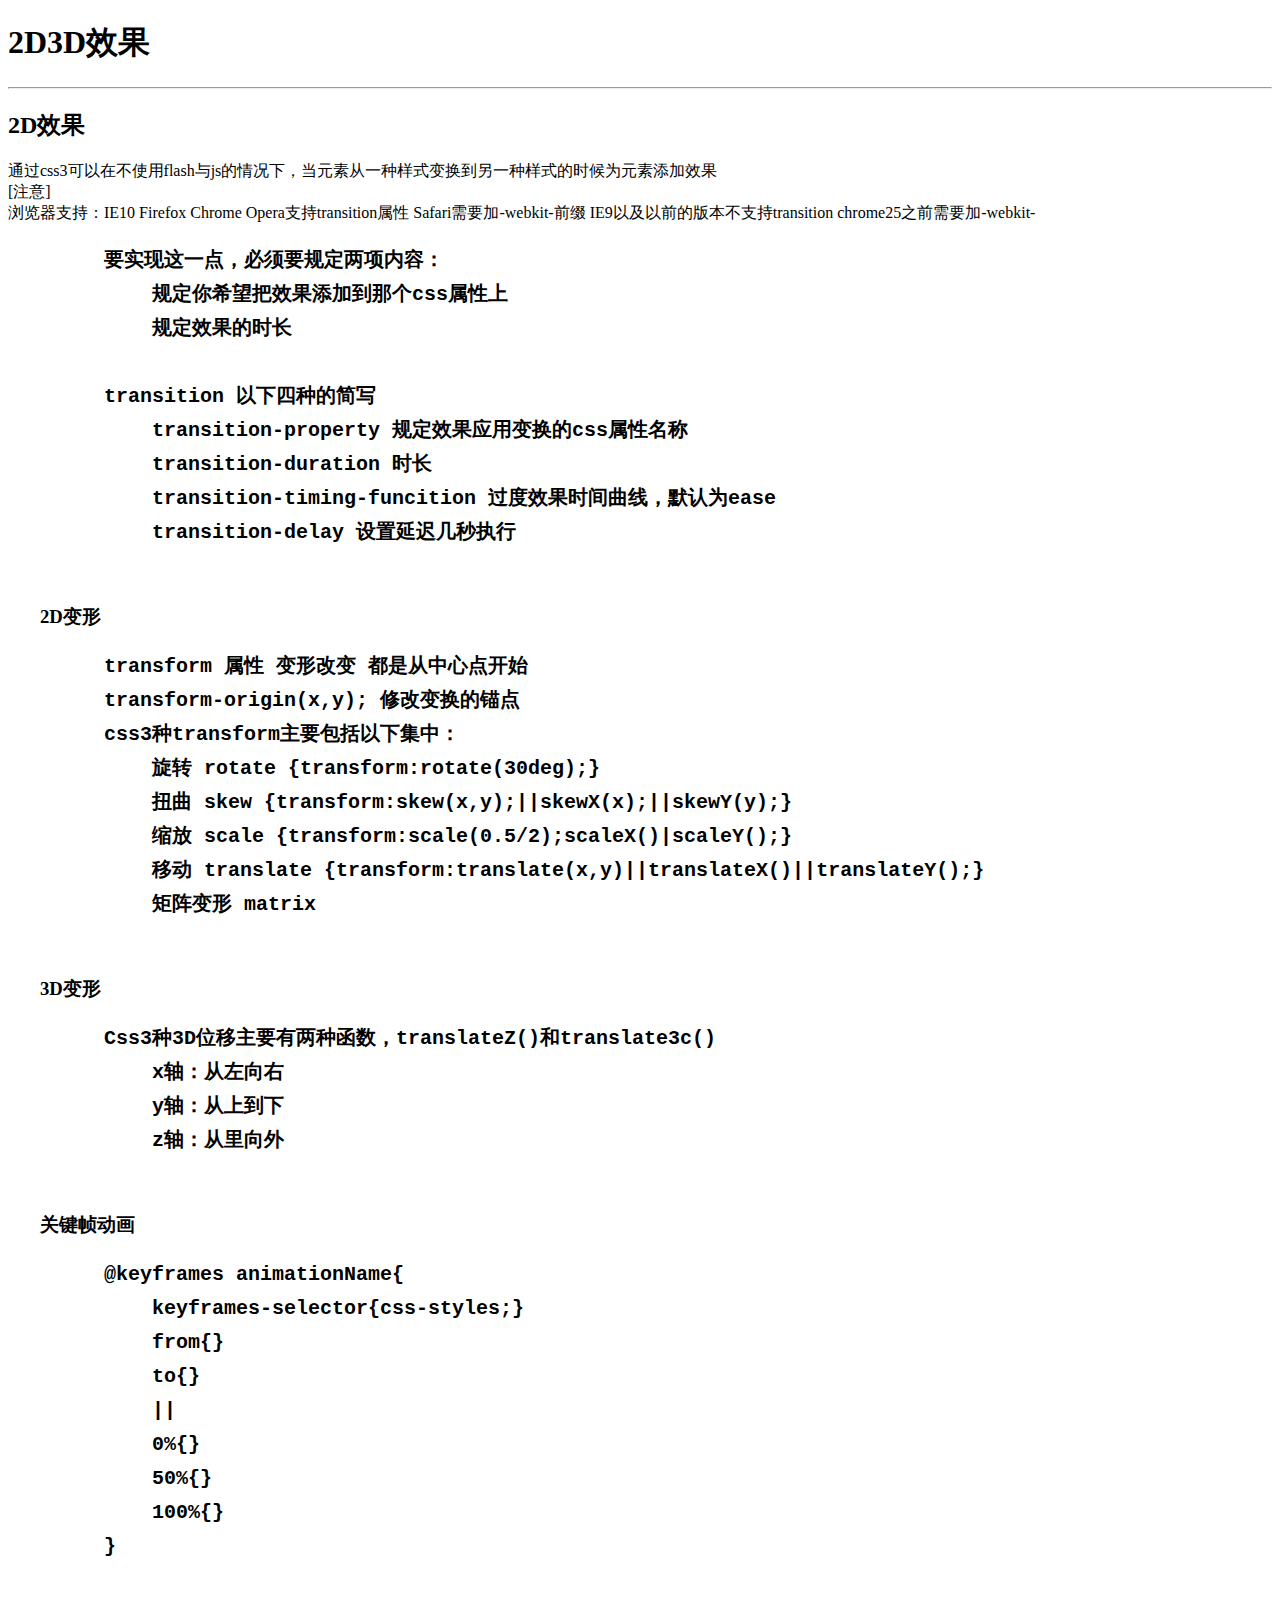
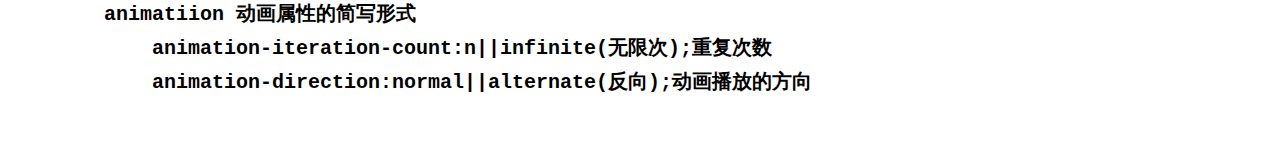
<file: 2d3d效果.html>
<!DOCTYPE html>
<html lang="en">
<head>
    <meta charset="UTF-8">
    <meta name="viewport" content="width=device-width, initial-scale=1.0">
    <meta http-equiv="X-UA-Compatible" content="ie=edge">
    <title>2d3d效果</title>
    <style type="text/css">
        h3{
            text-indent: 32px;
        }
        pre{
            font-weight: 900;
            font-size: 20px;
            line-height: 1.7;
        }
    </style>
</head>
<body>
    <h1>2D3D效果</h1>
    <hr>
    <h2>2D效果</h2>
    <p>通过css3可以在不使用flash与js的情况下，当元素从一种样式变换到另一种样式的时候为元素添加效果<br>
        [注意]<br>
        浏览器支持：IE10 Firefox Chrome Opera支持transition属性
        Safari需要加-webkit-前缀
        IE9以及以前的版本不支持transition chrome25之前需要加-webkit-
    </p>
    <pre>
        要实现这一点，必须要规定两项内容：
            规定你希望把效果添加到那个css属性上
            规定效果的时长
        
        transition 以下四种的简写
            transition-property 规定效果应用变换的css属性名称
            transition-duration 时长
            transition-timing-funcition 过度效果时间曲线，默认为ease
            transition-delay 设置延迟几秒执行
    </pre>
    <h3>2D变形</h3>
    <pre>
        transform 属性 变形改变 都是从中心点开始
        transform-origin(x,y); 修改变换的锚点
        css3种transform主要包括以下集中：
            旋转 rotate {transform:rotate(30deg);}
            扭曲 skew {transform:skew(x,y);||skewX(x);||skewY(y);}
            缩放 scale {transform:scale(0.5/2);scaleX()|scaleY();}
            移动 translate {transform:translate(x,y)||translateX()||translateY();}
            矩阵变形 matrix        
    </pre>
    <h3>3D变形</h3>
    <pre>
        Css3种3D位移主要有两种函数，translateZ()和translate3c()
            x轴：从左向右
            y轴：从上到下
            z轴：从里向外
    </pre>
    <h3>
        关键帧动画
    </h3>
    <pre>
        @keyframes animationName{
            keyframes-selector{css-styles;}
            from{}
            to{}
            ||
            0%{}
            50%{}
            100%{}
        }

        animatiion 动画属性的简写形式
            animation-iteration-count:n||infinite(无限次);重复次数
            animation-direction:normal||alternate(反向);动画播放的方向
    </pre>
</body>
</html>
</file>
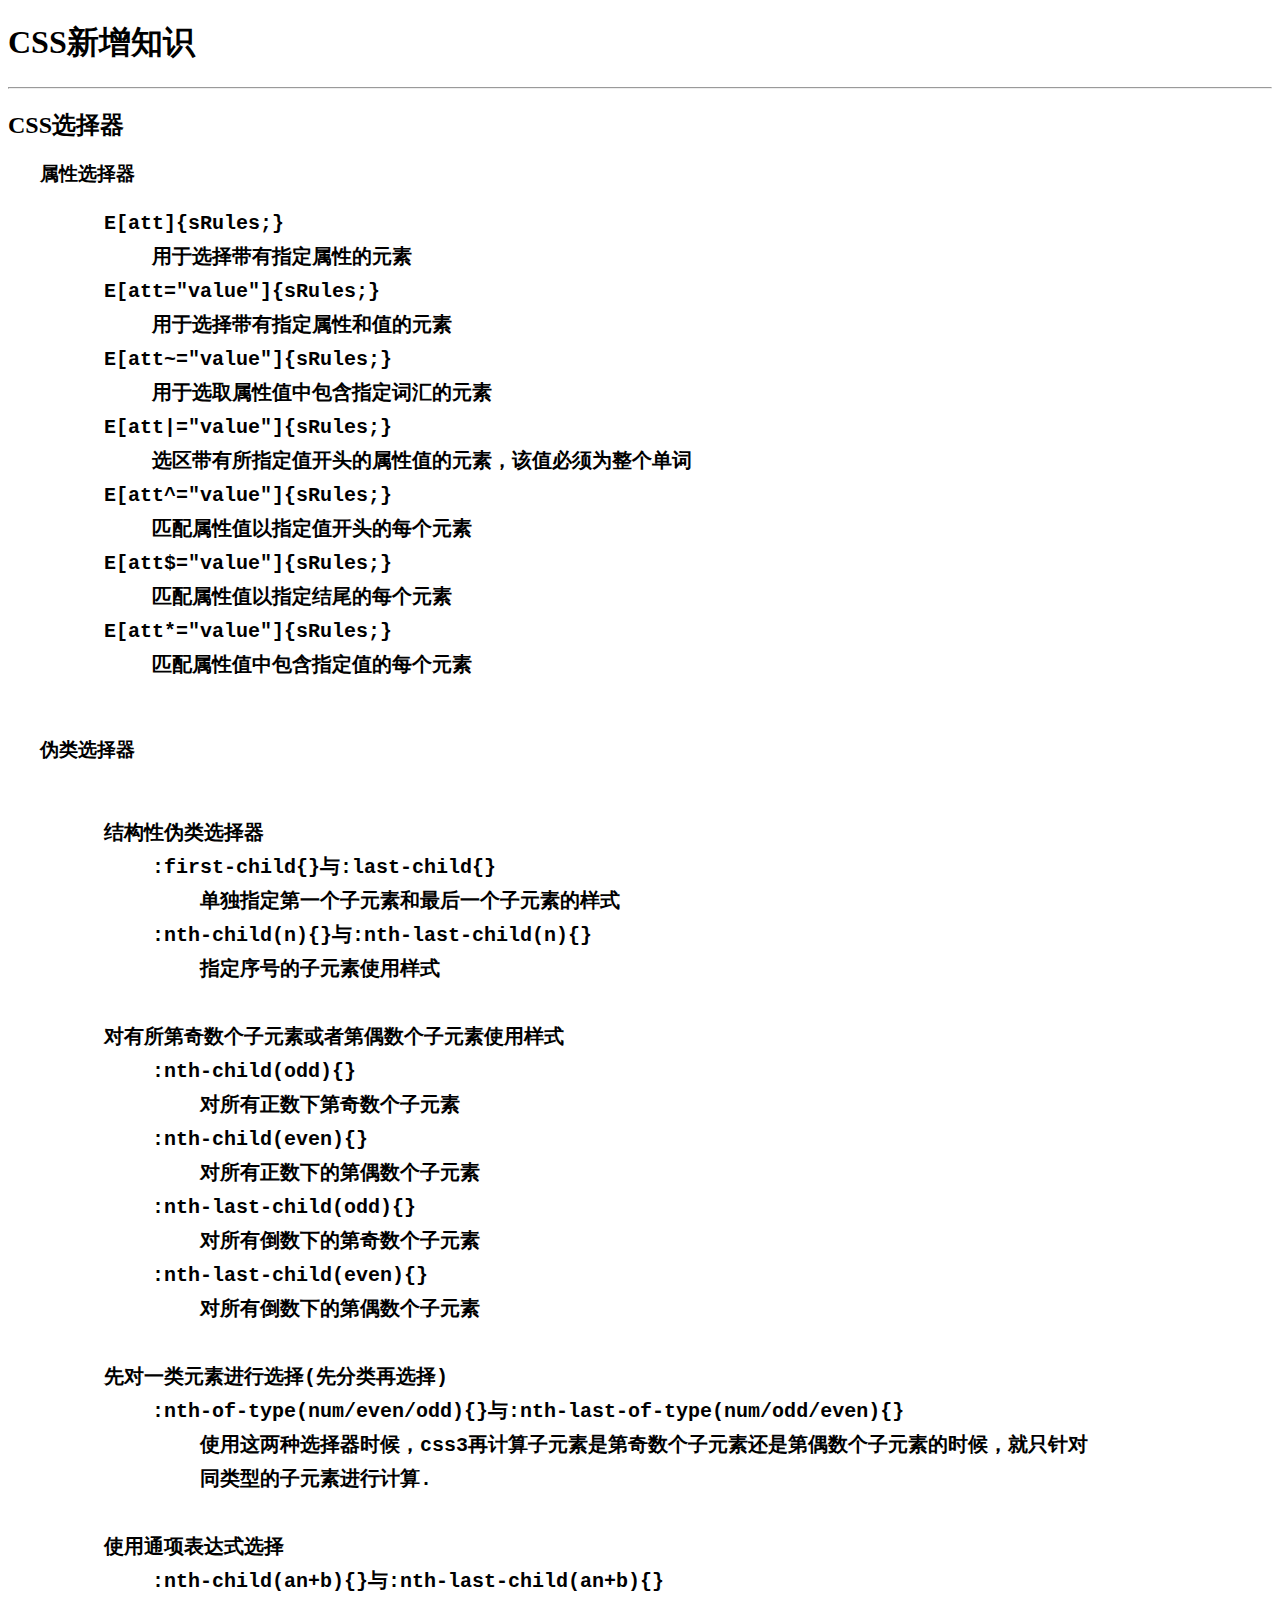
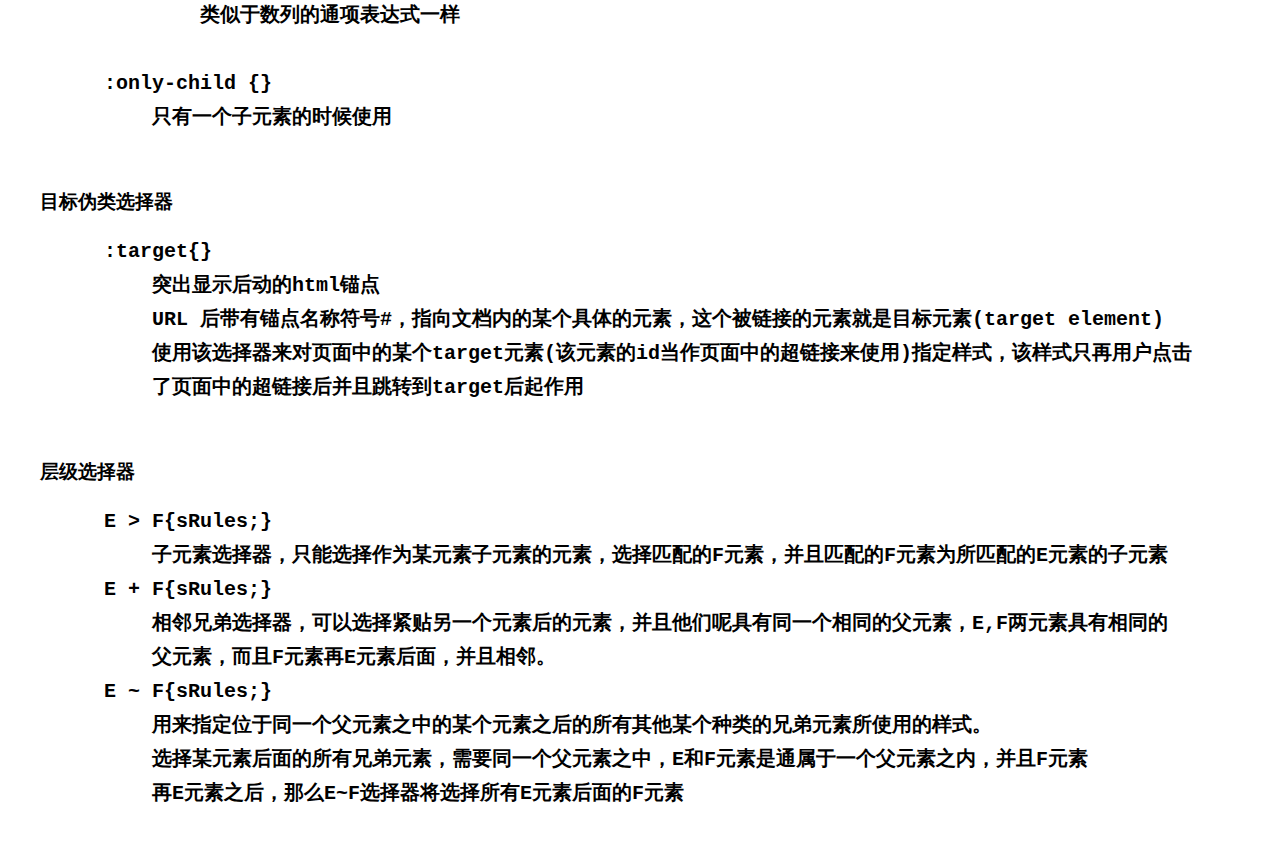
<file: css3新增.html>
<!DOCTYPE html>
<html lang="en">
<head>
    <meta charset="UTF-8">
    <meta name="viewport" content="width=device-width, initial-scale=1.0">
    <meta http-equiv="X-UA-Compatible" content="ie=edge">
    <title>CSS新增知识</title>
    <style type="text/css">
        h3{
            text-indent: 32px;
        }
        pre{
            font-size: 20px;
            font-weight: 900;
            line-height: 1.7;
        }
    </style>
</head>
<body>
    <h1>CSS新增知识</h1>
    <hr>
    <h2>
        CSS选择器
    </h2>
    <h3>
        属性选择器
    </h3>
    <pre>
        E[att]{sRules;}
            用于选择带有指定属性的元素
        E[att="value"]{sRules;}
            用于选择带有指定属性和值的元素
        E[att~="value"]{sRules;}
            用于选取属性值中包含指定词汇的元素
        E[att|="value"]{sRules;}
            选区带有所指定值开头的属性值的元素，该值必须为整个单词
        E[att^="value"]{sRules;}
            匹配属性值以指定值开头的每个元素
        E[att$="value"]{sRules;}
            匹配属性值以指定结尾的每个元素
        E[att*="value"]{sRules;}
            匹配属性值中包含指定值的每个元素
    </pre>
    <h3>
        伪类选择器
    </h3>
    <pre>

        结构性伪类选择器
            :first-child{}与:last-child{}
                单独指定第一个子元素和最后一个子元素的样式
            :nth-child(n){}与:nth-last-child(n){}
                指定序号的子元素使用样式

        对有所第奇数个子元素或者第偶数个子元素使用样式
            :nth-child(odd){}
                对所有正数下第奇数个子元素
            :nth-child(even){}
                对所有正数下的第偶数个子元素
            :nth-last-child(odd){}
                对所有倒数下的第奇数个子元素
            :nth-last-child(even){}
                对所有倒数下的第偶数个子元素

        先对一类元素进行选择(先分类再选择)
            :nth-of-type(num/even/odd){}与:nth-last-of-type(num/odd/even){}
                使用这两种选择器时候，css3再计算子元素是第奇数个子元素还是第偶数个子元素的时候，就只针对
                同类型的子元素进行计算.
        
        使用通项表达式选择
            :nth-child(an+b){}与:nth-last-child(an+b){}
                类似于数列的通项表达式一样
        
        :only-child {}
            只有一个子元素的时候使用
    </pre>
    <h3>
        目标伪类选择器
    </h3>
    <pre>
        :target{}
            突出显示后动的html锚点
            URL 后带有锚点名称符号#，指向文档内的某个具体的元素，这个被链接的元素就是目标元素(target element)
            使用该选择器来对页面中的某个target元素(该元素的id当作页面中的超链接来使用)指定样式，该样式只再用户点击
            了页面中的超链接后并且跳转到target后起作用
    </pre>
    <h3>
        层级选择器
    </h3>
    <pre>
        E > F{sRules;}
            子元素选择器，只能选择作为某元素子元素的元素，选择匹配的F元素，并且匹配的F元素为所匹配的E元素的子元素
        E + F{sRules;}
            相邻兄弟选择器，可以选择紧贴另一个元素后的元素，并且他们呢具有同一个相同的父元素，E,F两元素具有相同的
            父元素，而且F元素再E元素后面，并且相邻。
        E ~ F{sRules;}
            用来指定位于同一个父元素之中的某个元素之后的所有其他某个种类的兄弟元素所使用的样式。
            选择某元素后面的所有兄弟元素，需要同一个父元素之中，E和F元素是通属于一个父元素之内，并且F元素
            再E元素之后，那么E~F选择器将选择所有E元素后面的F元素
    </pre>
</body>
</html>
</file>
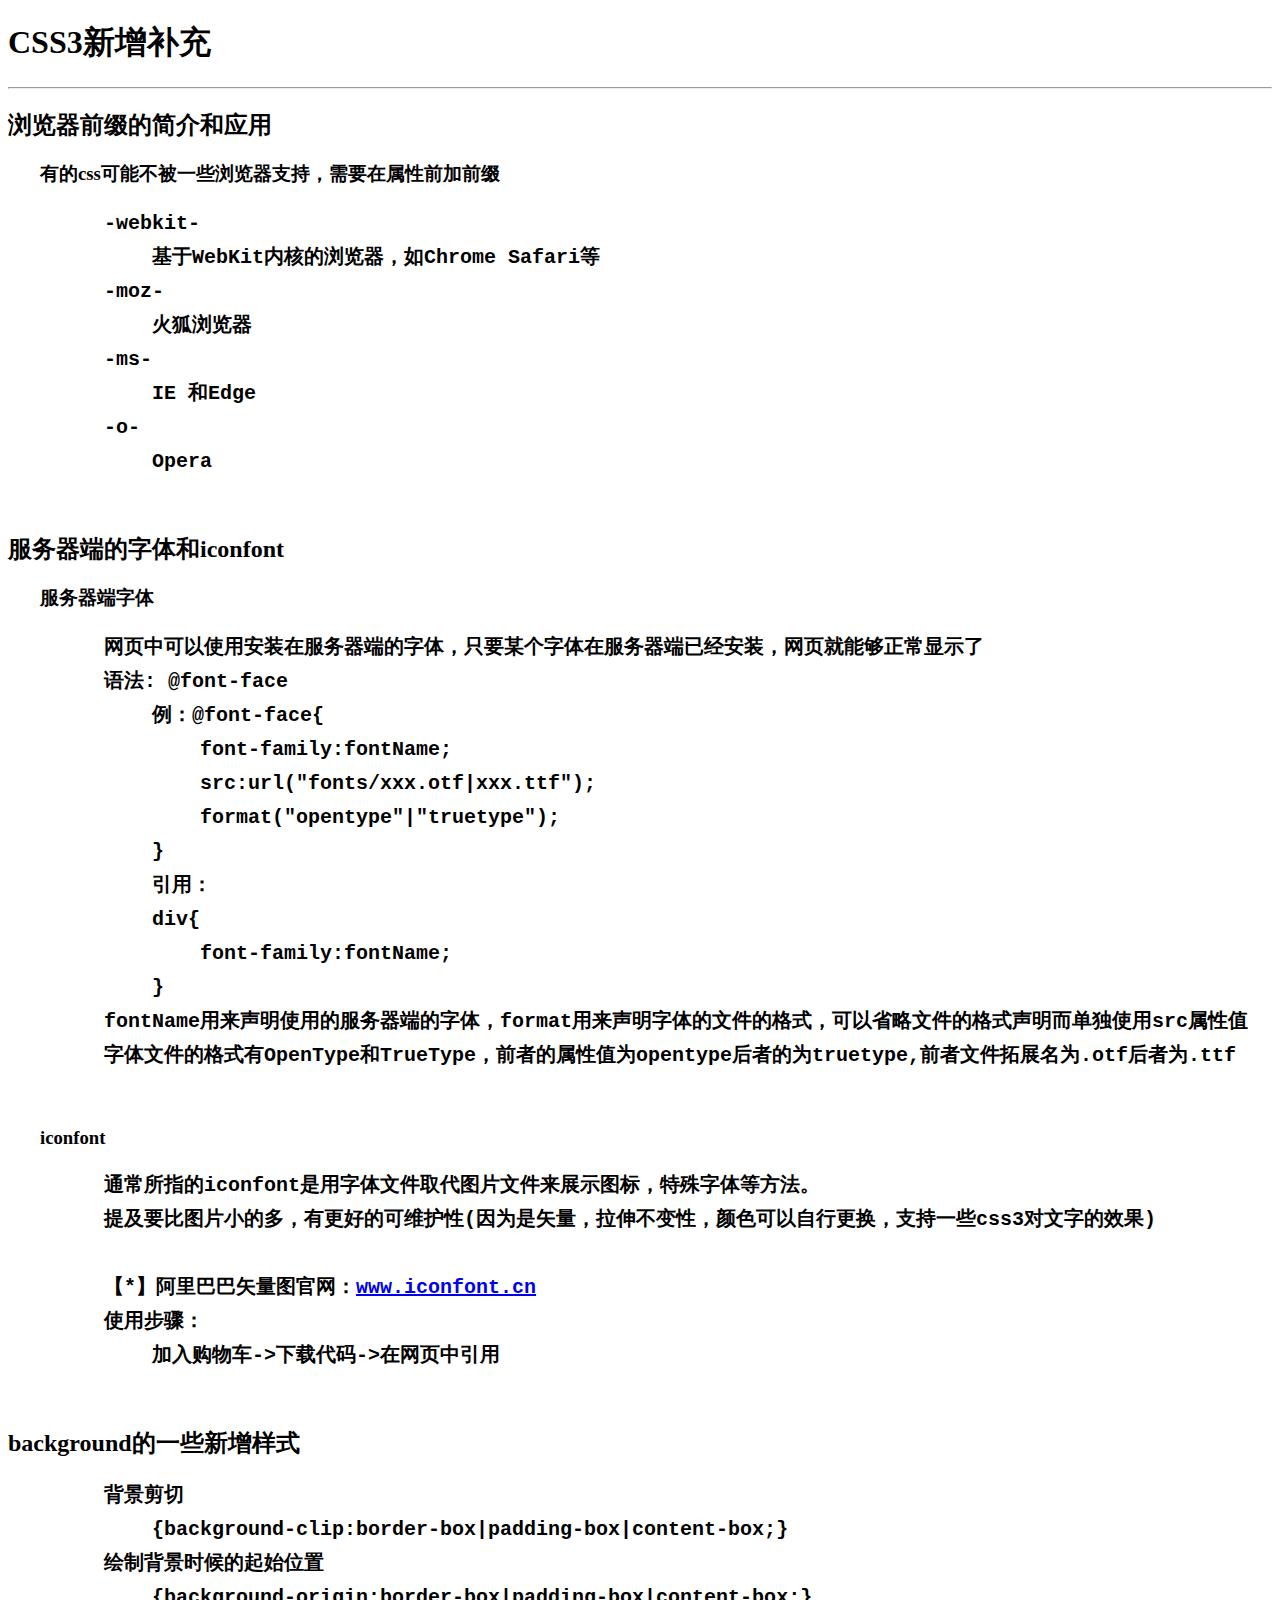
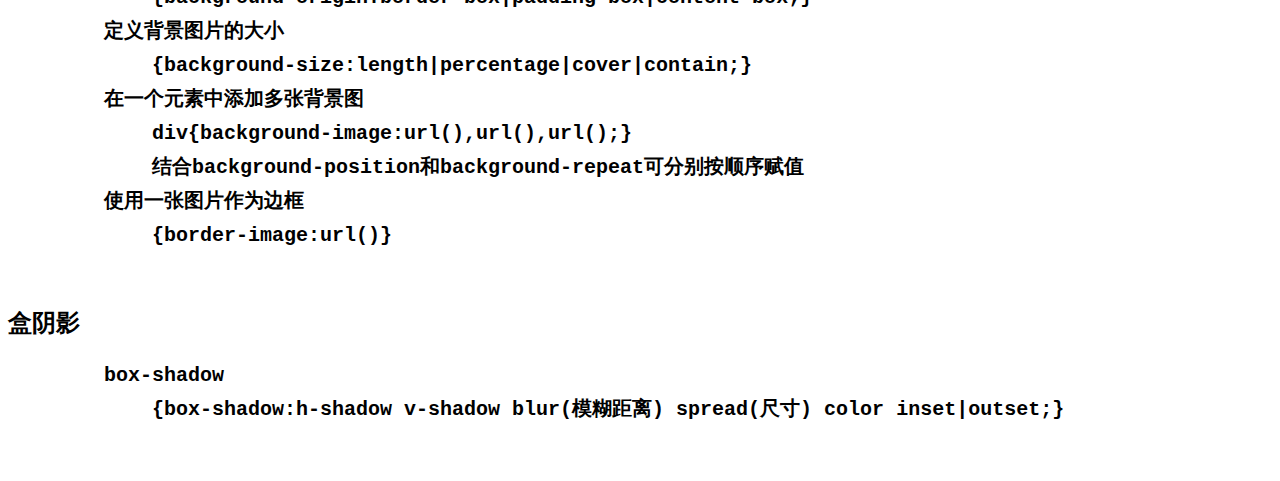
<file: css3新增补充.html>
<!DOCTYPE html>
<html lang="en">
<head>
    <meta charset="UTF-8">
    <meta name="viewport" content="width=device-width, initial-scale=1.0">
    <meta http-equiv="X-UA-Compatible" content="ie=edge">
    <title>CSS3新增补充</title>
    <style type="text/css">
        h3{
            text-indent: 32px;
        }
        pre{
            line-height: 1.7;
            font-size: 20px;
            font-weight: 900;
        }
    </style>
</head>
<body>
    <h1>CSS3新增补充</h1>
    <hr>
    <h2>浏览器前缀的简介和应用</h2>
    <h3>有的css可能不被一些浏览器支持，需要在属性前加前缀</h3>
    <pre>
        -webkit-
            基于WebKit内核的浏览器，如Chrome Safari等
        -moz- 
            火狐浏览器
        -ms-
            IE 和Edge
        -o- 
            Opera
    </pre>
    <h2>
        服务器端的字体和iconfont
    </h2>
    <h3>服务器端字体</h3>
    <pre>
        网页中可以使用安装在服务器端的字体，只要某个字体在服务器端已经安装，网页就能够正常显示了
        语法: @font-face
            例：@font-face{
                font-family:fontName;
                src:url("fonts/xxx.otf|xxx.ttf");
                format("opentype"|"truetype");
            }
            引用：
            div{
                font-family:fontName;
            }
        fontName用来声明使用的服务器端的字体，format用来声明字体的文件的格式，可以省略文件的格式声明而单独使用src属性值
        字体文件的格式有OpenType和TrueType，前者的属性值为opentype后者的为truetype,前者文件拓展名为.otf后者为.ttf
    </pre>
    <h3>
        iconfont
    </h3>
    <pre>
        通常所指的iconfont是用字体文件取代图片文件来展示图标，特殊字体等方法。
        提及要比图片小的多，有更好的可维护性(因为是矢量，拉伸不变性，颜色可以自行更换，支持一些css3对文字的效果)

        【*】阿里巴巴矢量图官网：<a href="http://www.iconfont.cn">www.iconfont.cn</a>
        使用步骤：
            加入购物车->下载代码->在网页中引用
    </pre>
    <h2>
        background的一些新增样式
    </h2>
    <pre>
        背景剪切
            {background-clip:border-box|padding-box|content-box;}
        绘制背景时候的起始位置
            {background-origin:border-box|padding-box|content-box;}
        定义背景图片的大小
            {background-size:length|percentage|cover|contain;}
        在一个元素中添加多张背景图
            div{background-image:url(),url(),url();}
            结合background-position和background-repeat可分别按顺序赋值
        使用一张图片作为边框
            {border-image:url()}
    </pre>
    <h2>
        盒阴影
    </h2>
    <pre>
        box-shadow
            {box-shadow:h-shadow v-shadow blur(模糊距离) spread(尺寸) color inset|outset;}
    </pre>
</body>
</html>
</file>
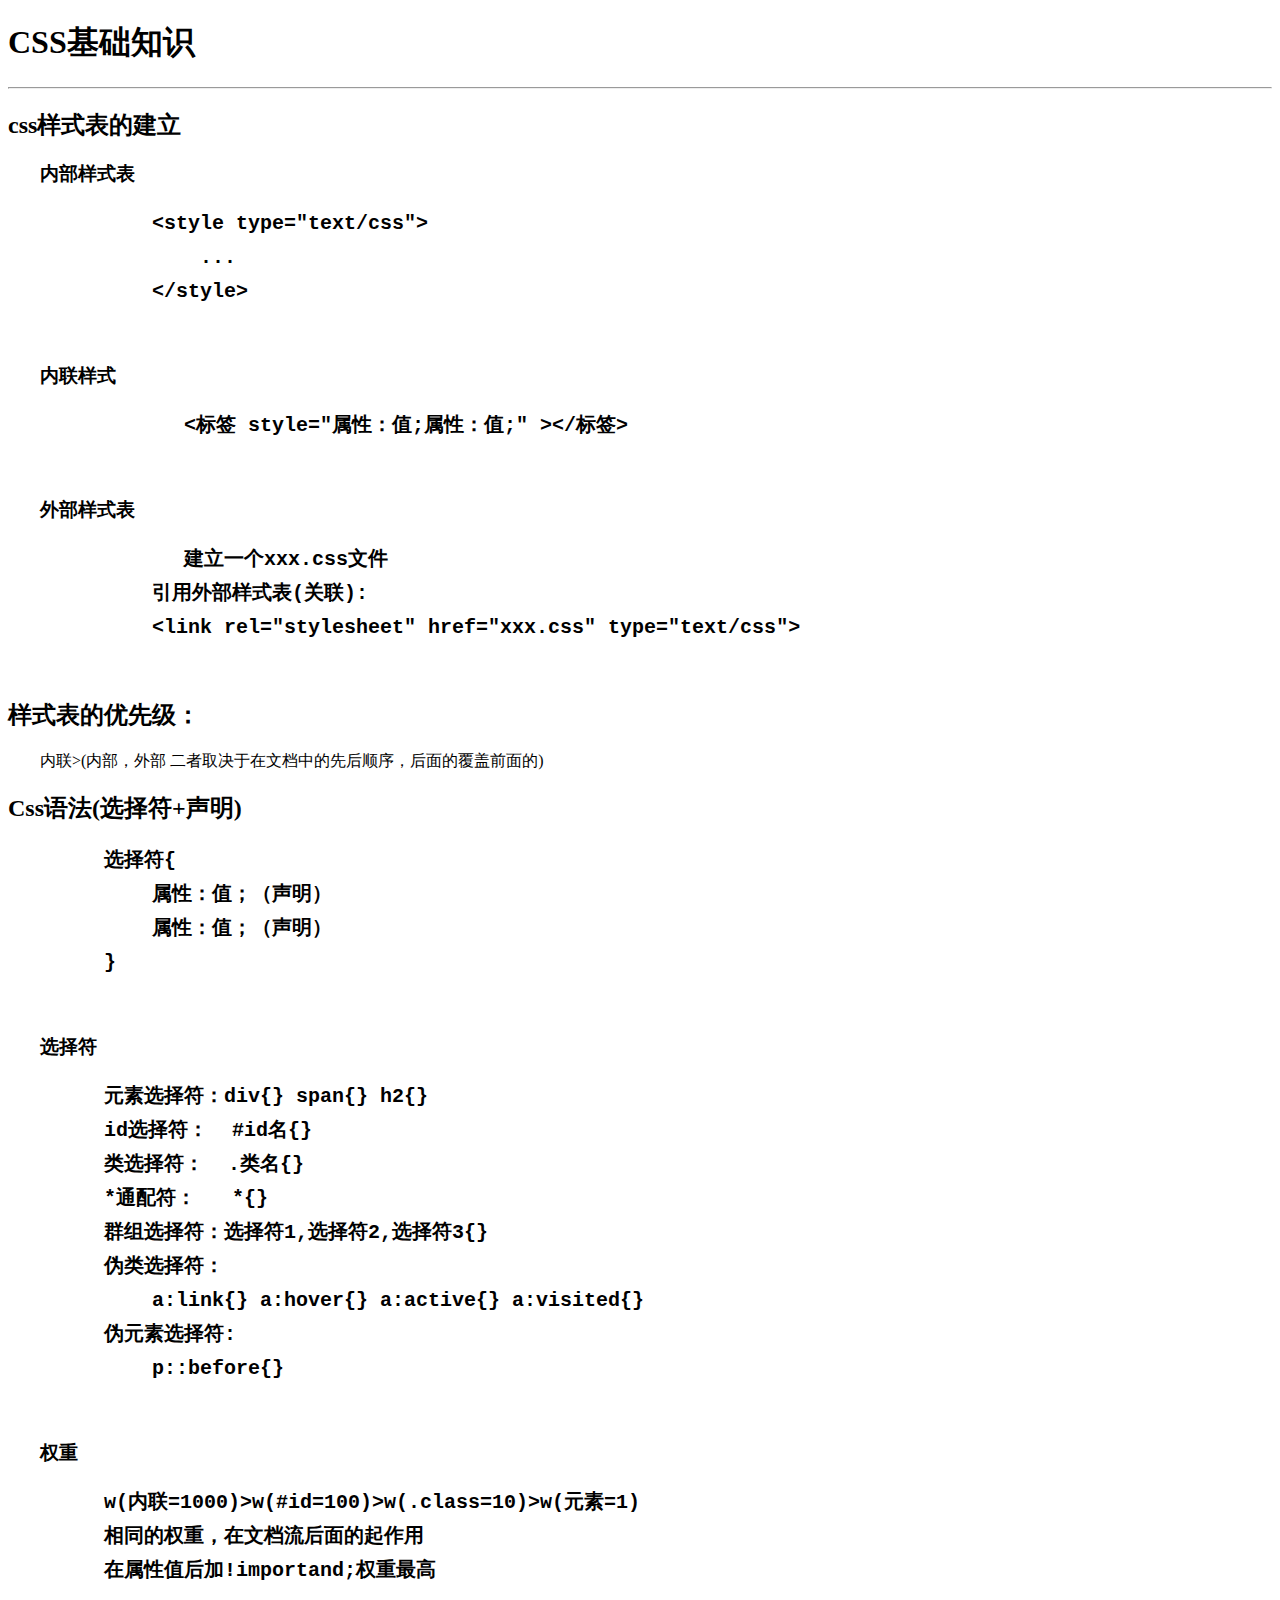
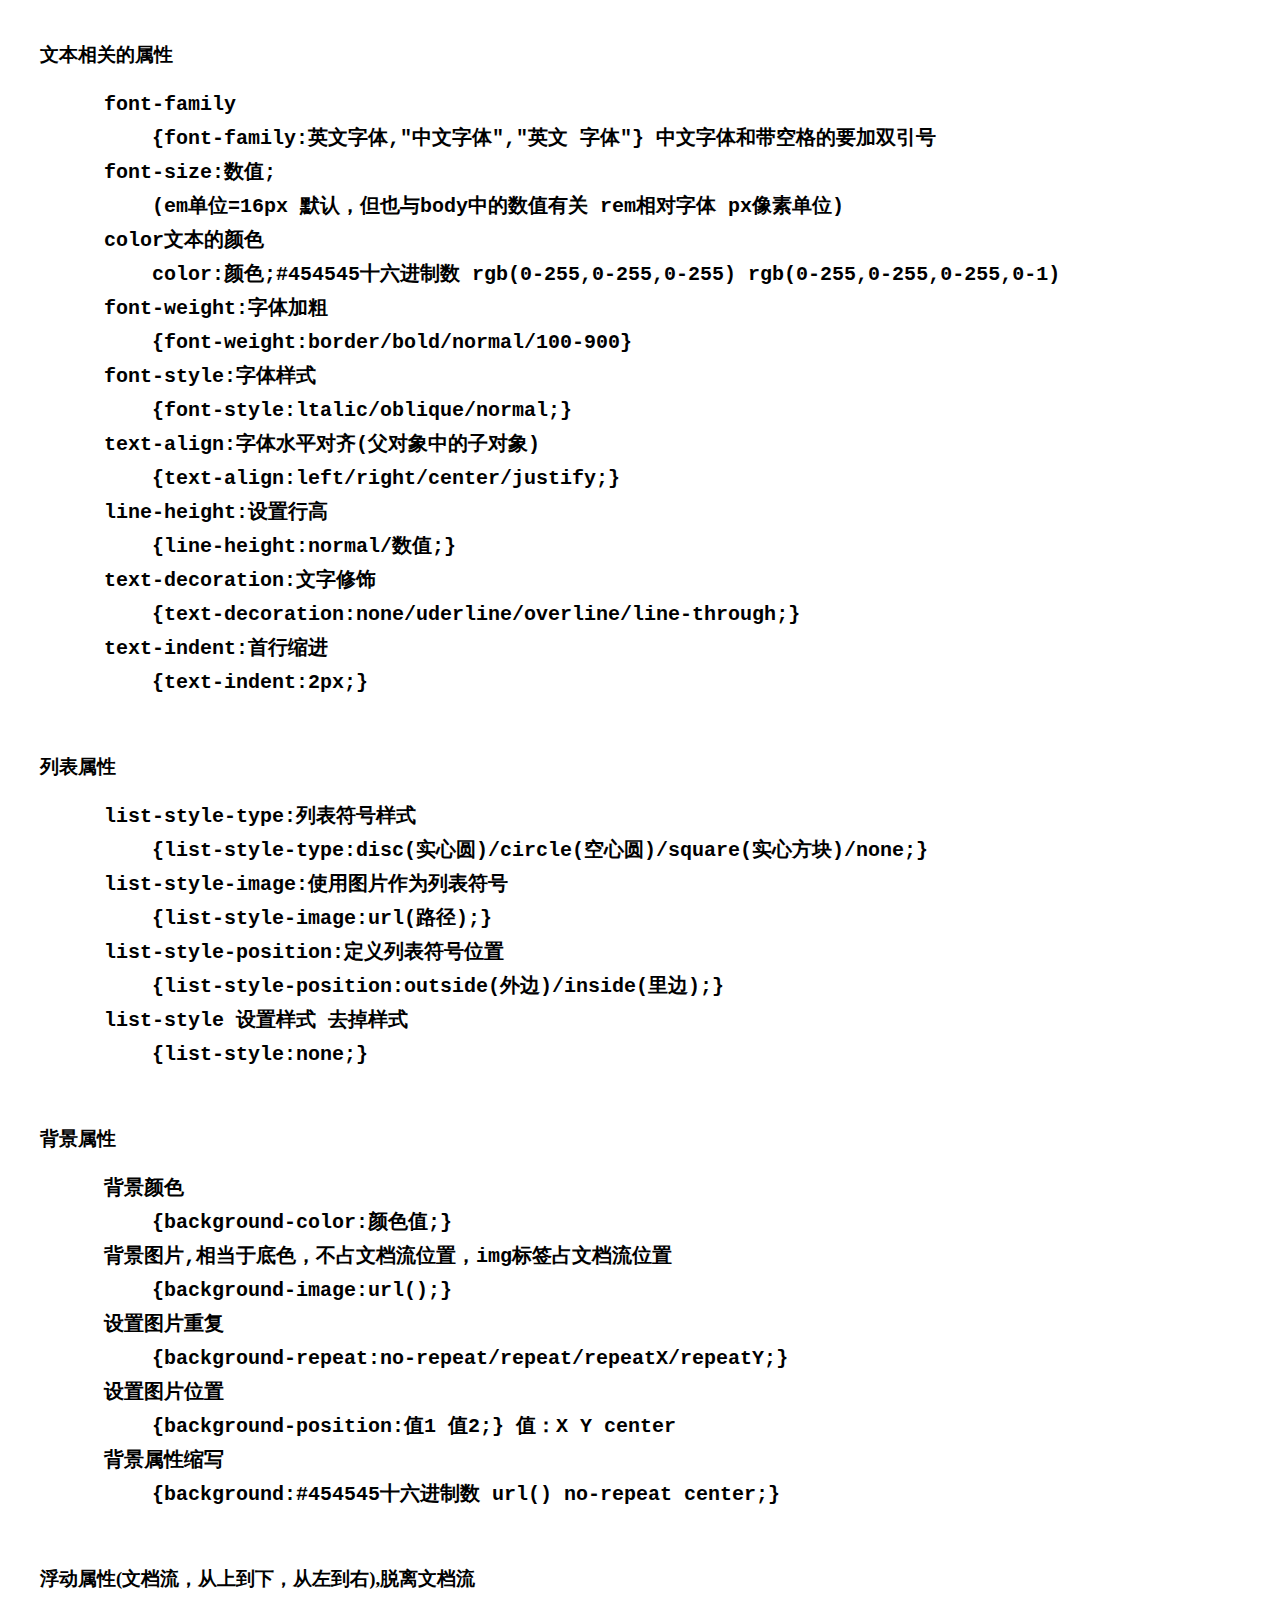
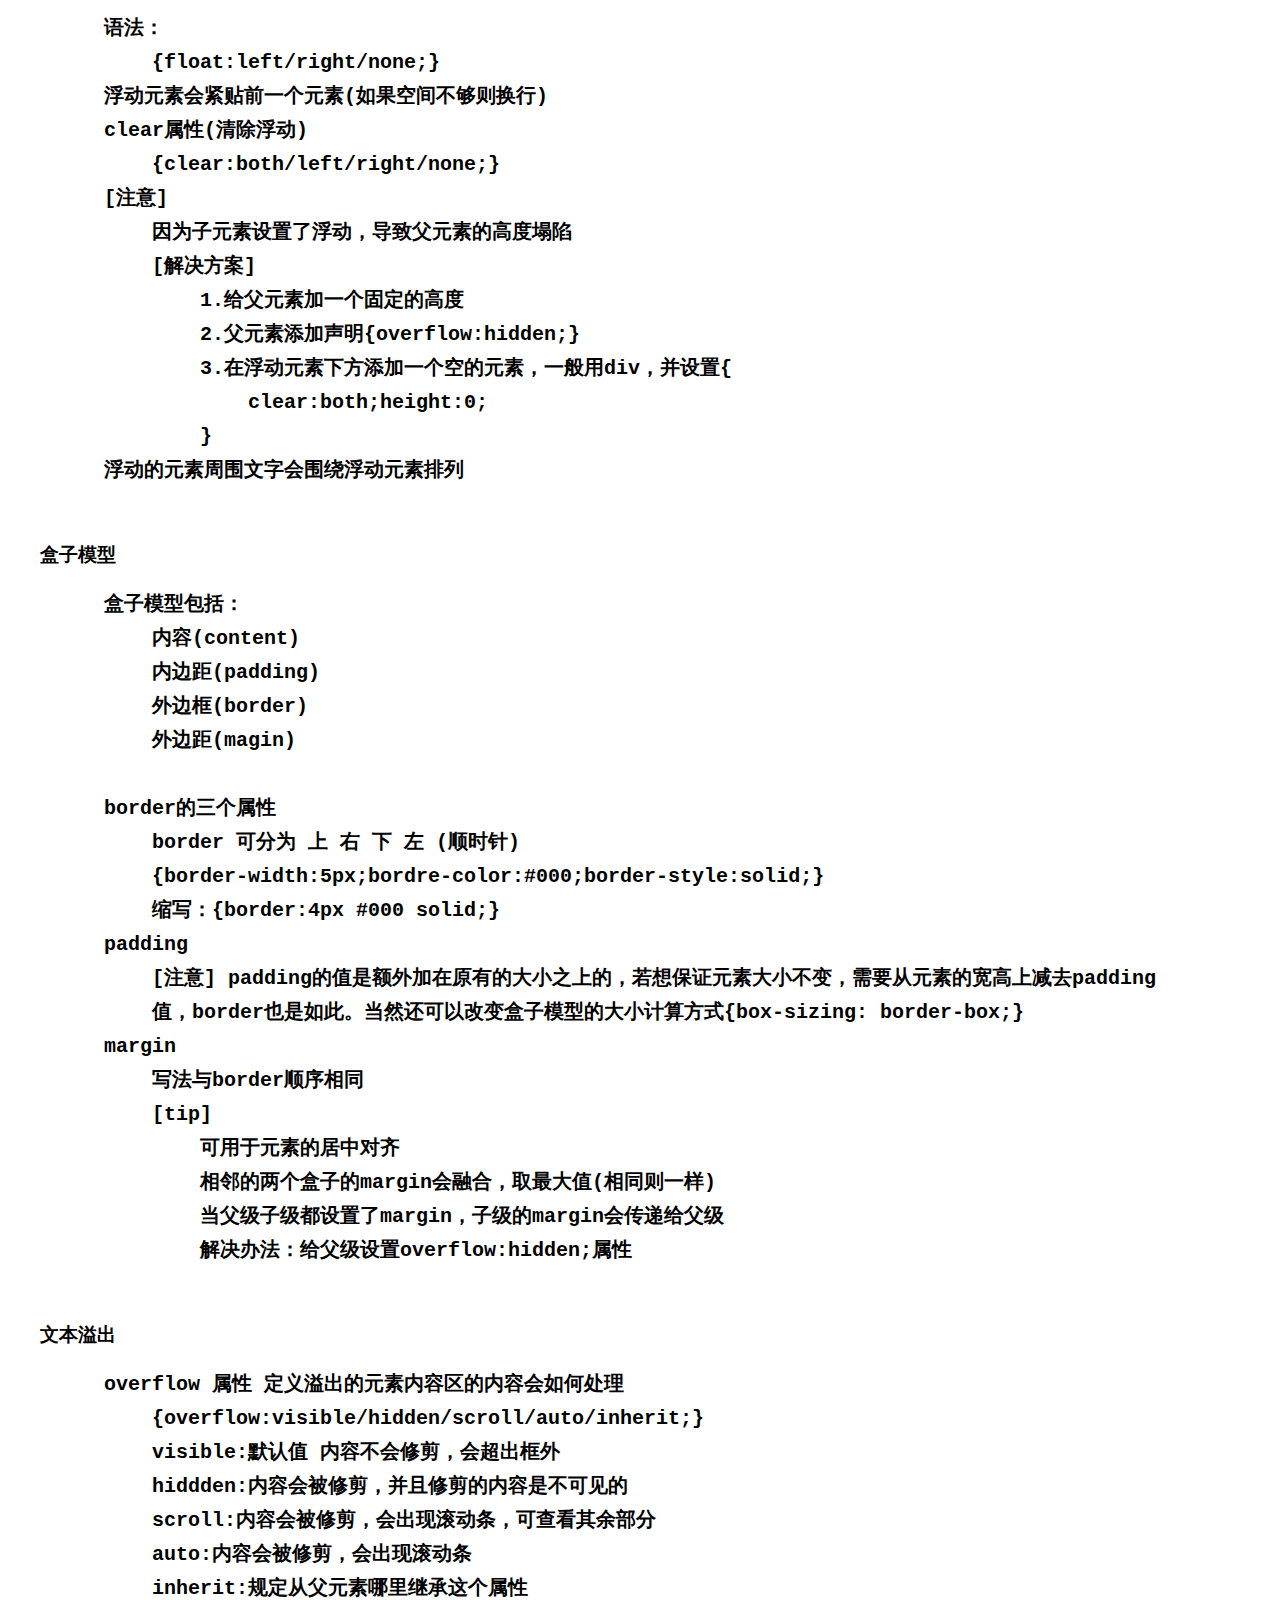
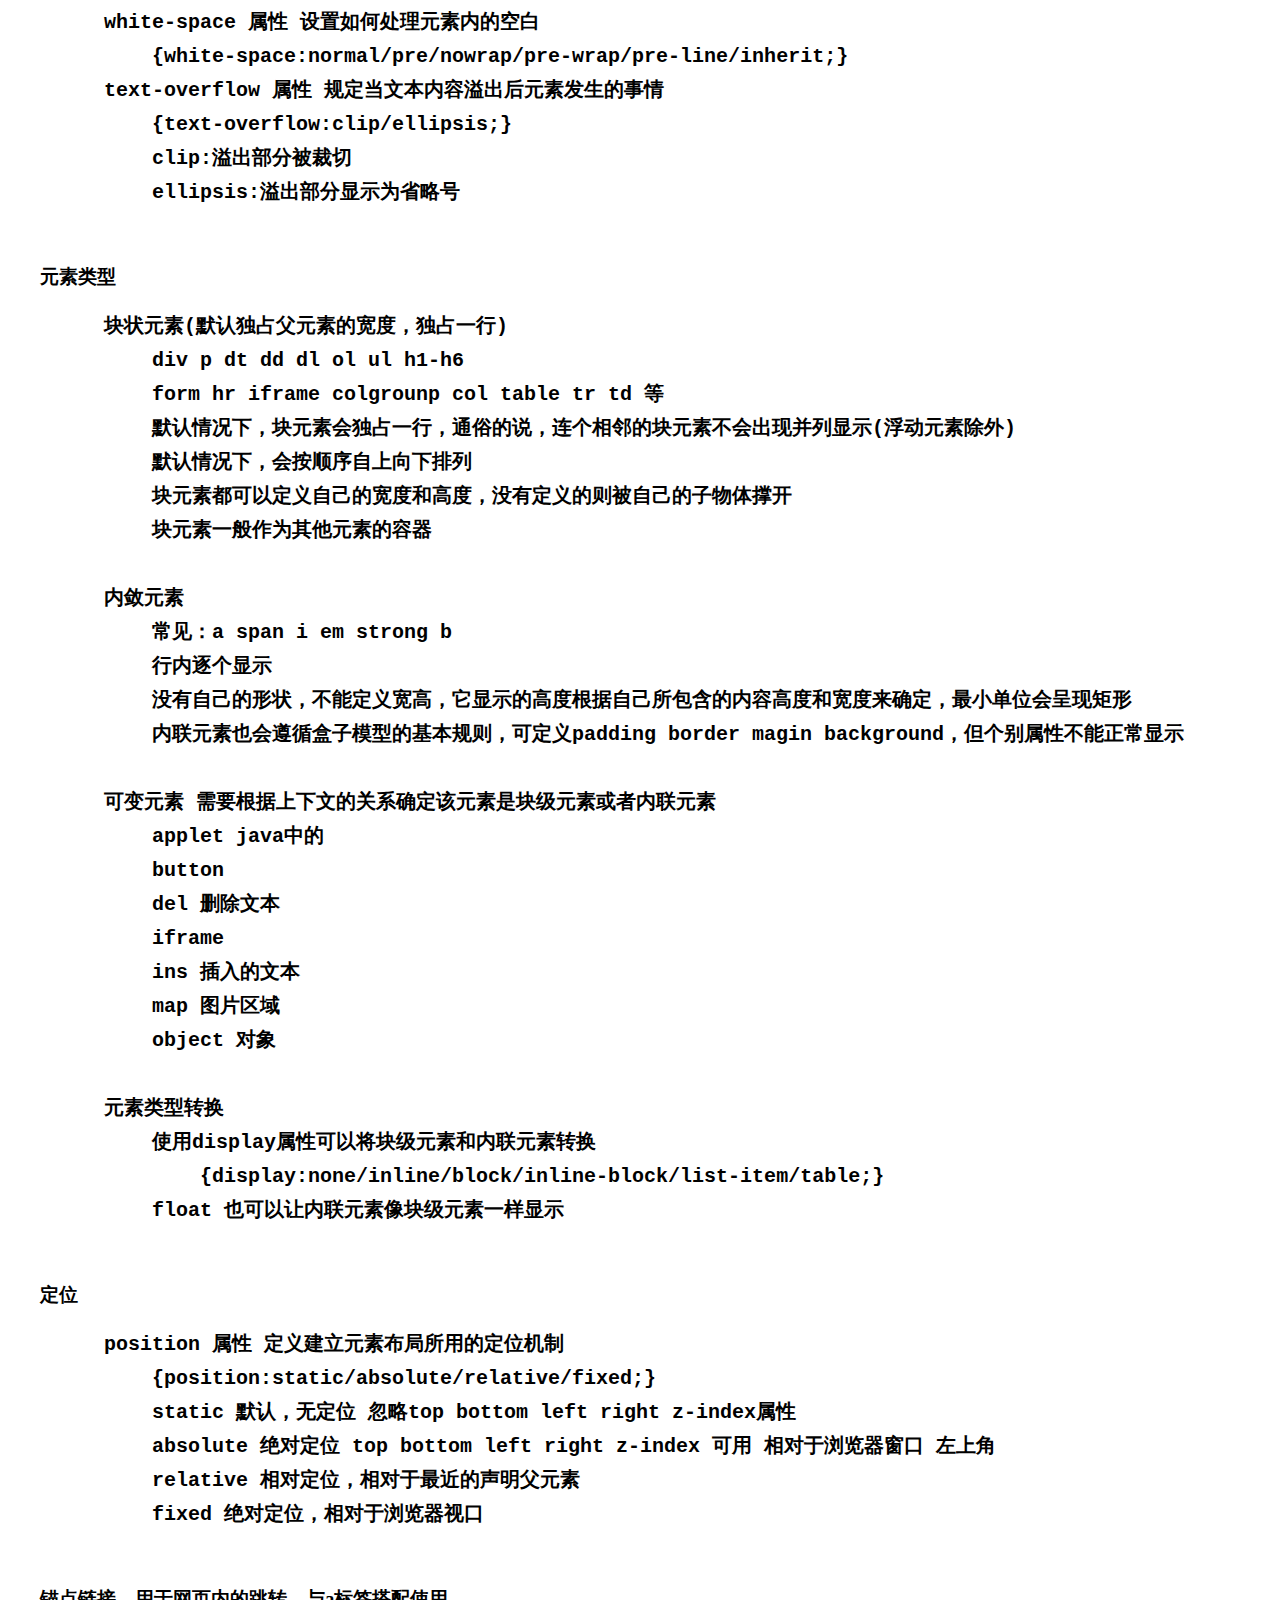
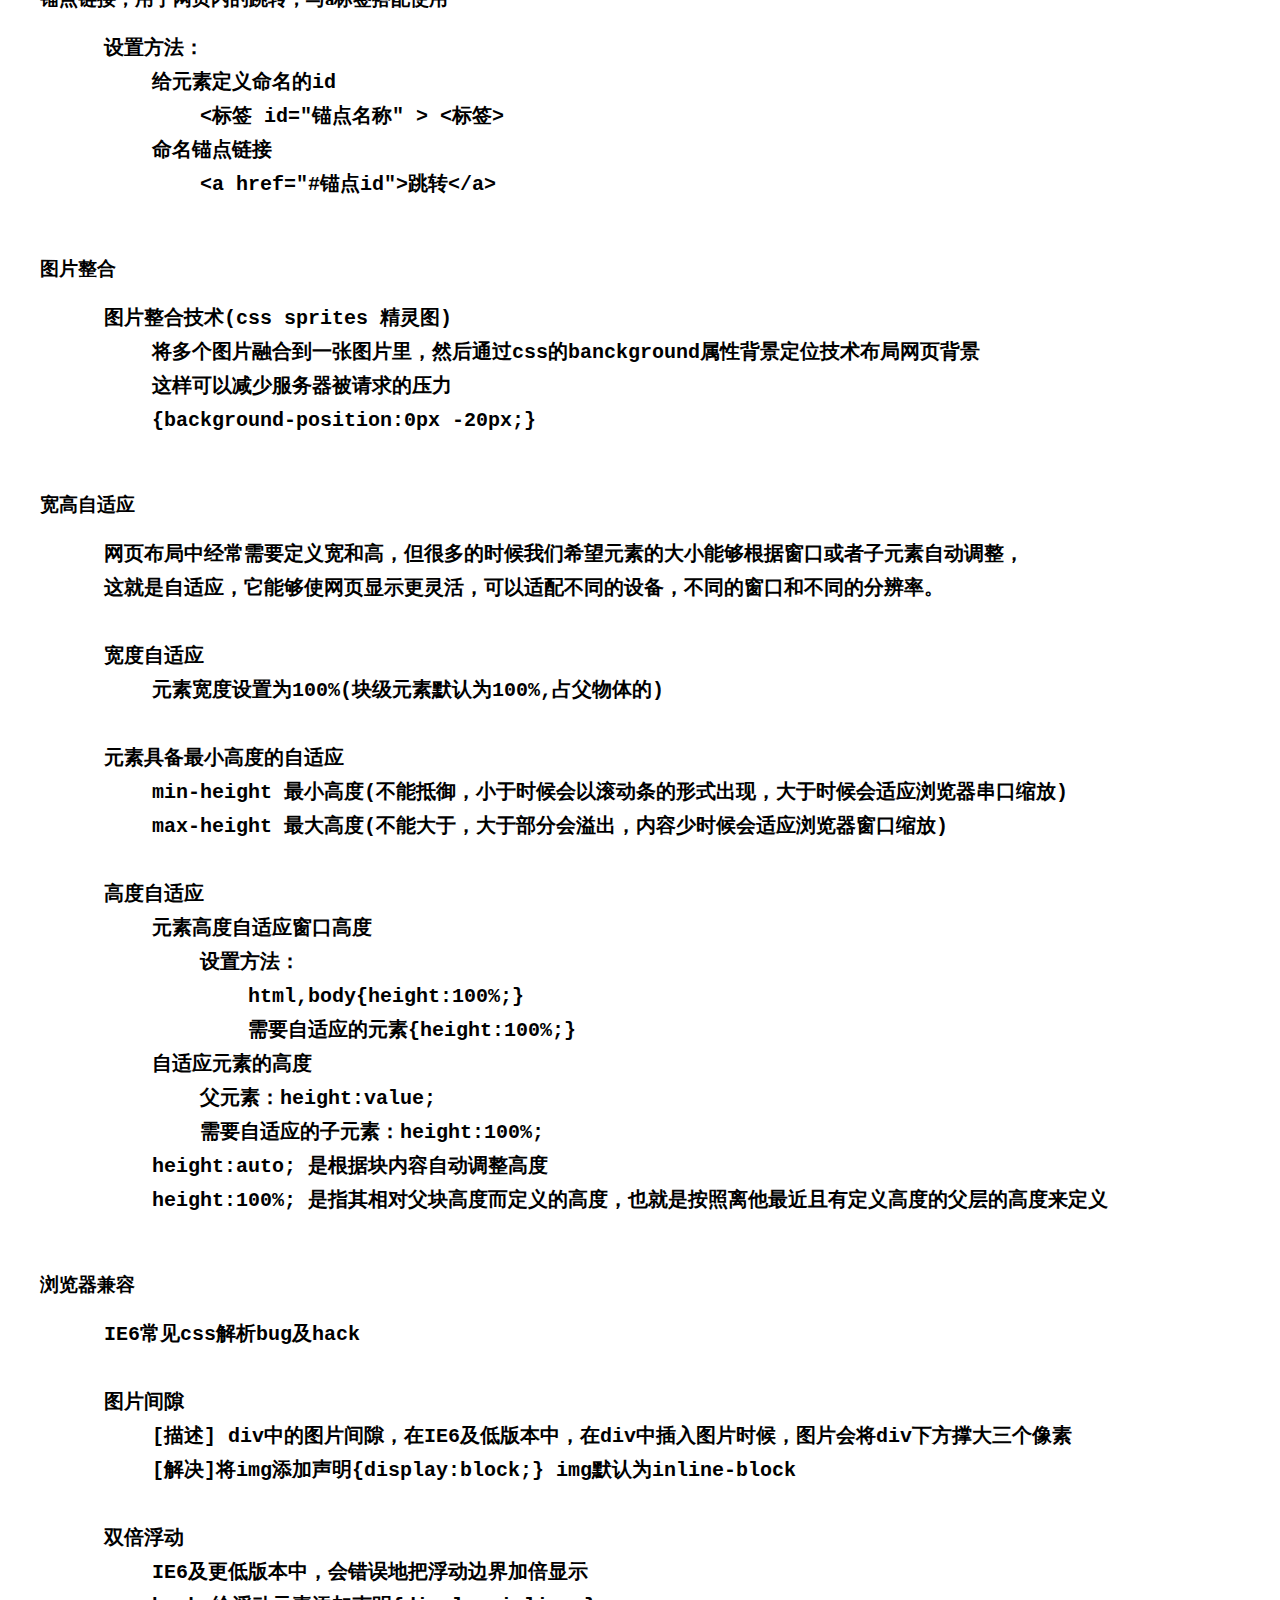
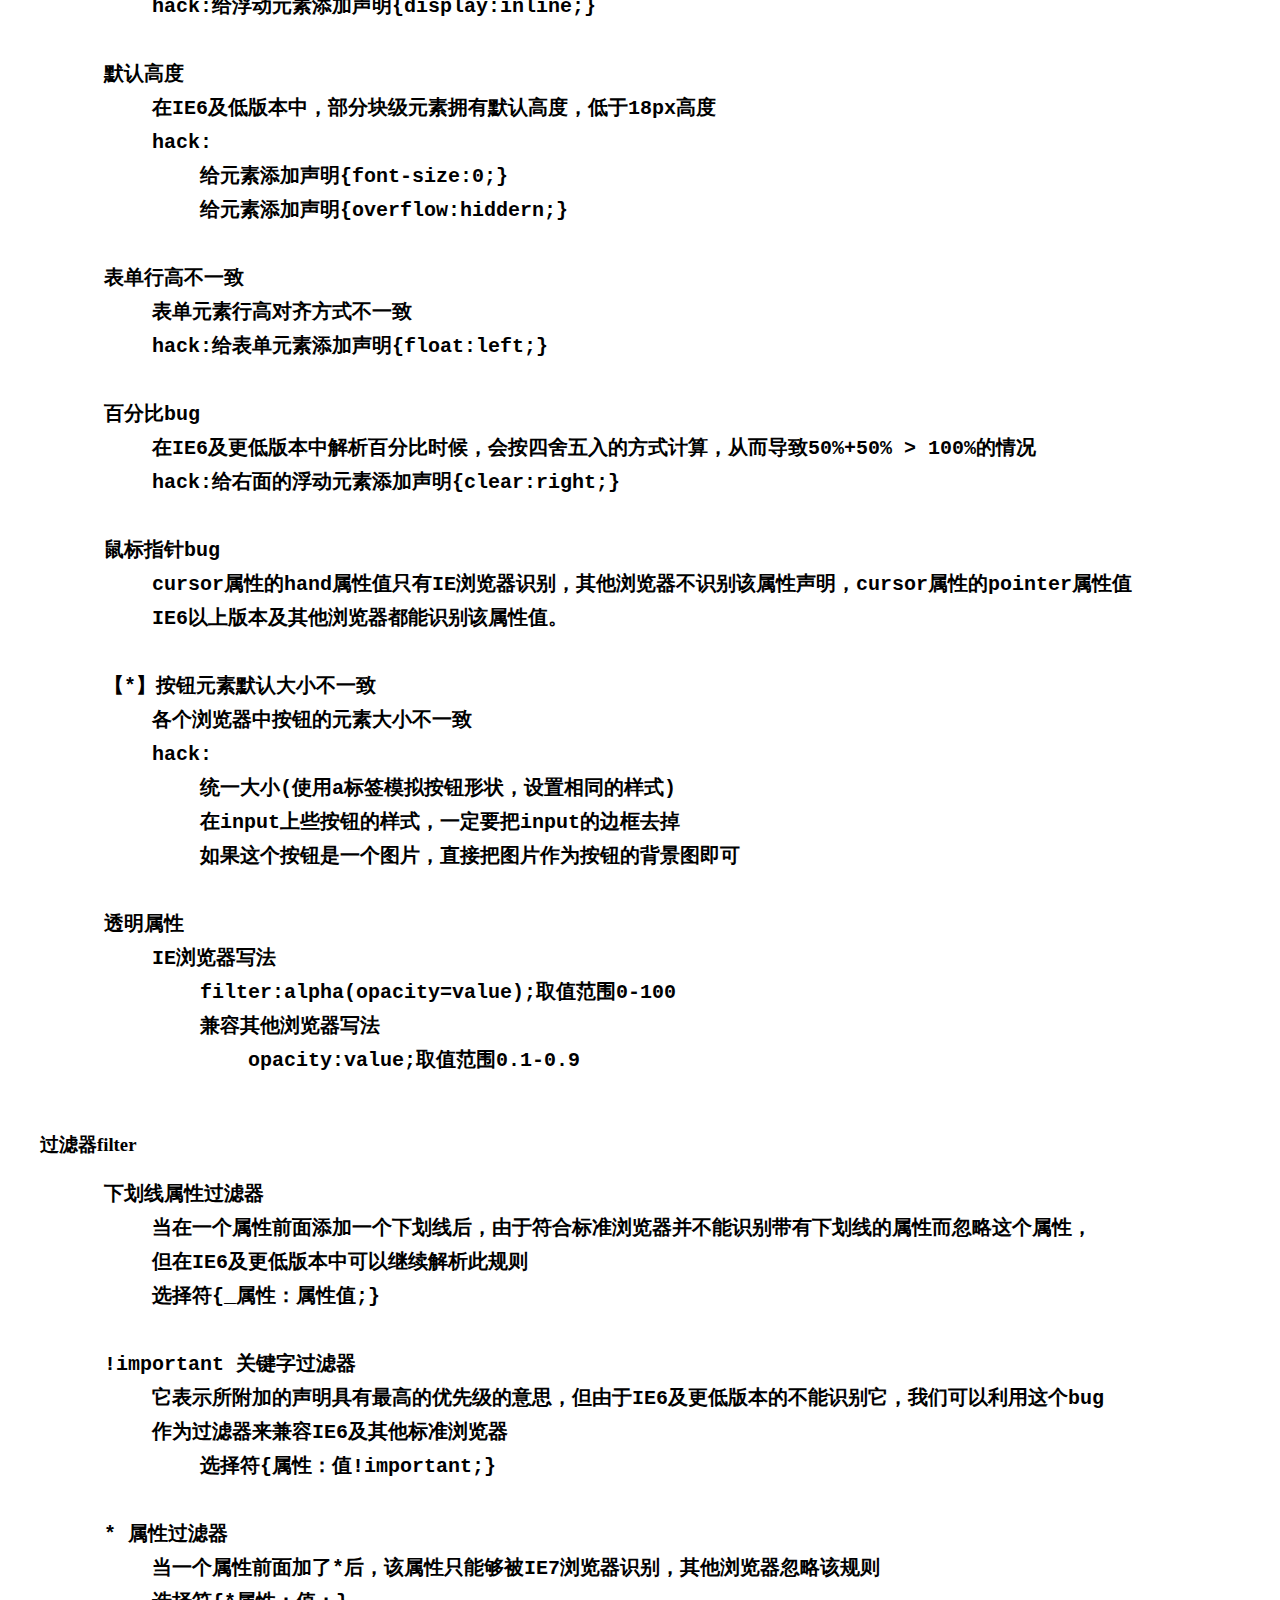
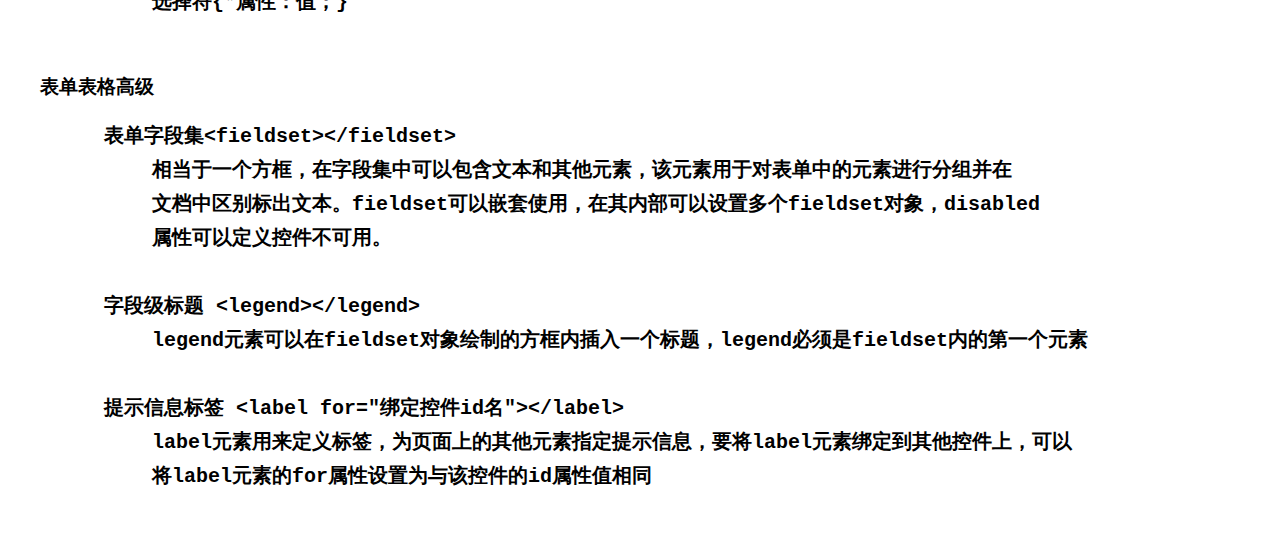
<file: css部分知识.html>
<!DOCTYPE html>
<html lang="en">
<head>
    <meta charset="UTF-8">
    <meta name="viewport" content="width=device-width, initial-scale=1.0">
    <meta http-equiv="X-UA-Compatible" content="ie=edge">
    <title>CSS知识</title>
    <style>
        p{
            text-indent: 32px;
        }
        pre{
            font-size: 20px;
            font-weight: 900;
            line-height: 1.7;
        }
        h3{
            text-indent: 32px;
        }
    </style>
</head>
<body>
    <h1>CSS基础知识</h1>
    <hr>
    <h2>css样式表的建立</h2>
    <h3>
        内部样式表
    </h3>
        <pre>
            &lt;style type="text/css"&gt;
                ...
            &lt;/style&gt;
        </pre>
    <h3>
        内联样式
        <pre>
            &lt;标签 style="属性：值;属性：值;" &gt;&lt;/标签&gt;
        </pre>
    </h3>
    <h3>
        外部样式表
        <pre>
            建立一个xxx.css文件
            引用外部样式表(关联):
            &lt;link rel="stylesheet" href="xxx.css" type="text/css"&gt;
        </pre>
    </h3>
    <h2>
        样式表的优先级：
    </h2>
    <p>内联>(内部，外部 二者取决于在文档中的先后顺序，后面的覆盖前面的)</p>
    <h2>
        Css语法(选择符+声明)
    </h2>
    <pre>
        选择符{
            属性：值；（声明）
            属性：值；（声明）
        }
    </pre>
    <h3>
        选择符
    </h3>
    <pre>
        元素选择符：div{} span{} h2{}
        id选择符：  #id名{}
        类选择符：  .类名{}
        *通配符：   *{}
        群组选择符：选择符1,选择符2,选择符3{}
        伪类选择符：
            a:link{} a:hover{} a:active{} a:visited{}
        伪元素选择符:
            p::before{}                
    </pre>
    <h3>
        权重
    </h3>
    <pre>
        w(内联=1000)>w(#id=100)>w(.class=10)>w(元素=1)
        相同的权重，在文档流后面的起作用
        在属性值后加!importand;权重最高
    </pre>
    <h3>
        文本相关的属性
    </h3>
    <pre>
        font-family
            {font-family:英文字体,"中文字体","英文 字体"} 中文字体和带空格的要加双引号
        font-size:数值;
            (em单位=16px 默认，但也与body中的数值有关 rem相对字体 px像素单位)
        color文本的颜色
            color:颜色;#454545十六进制数 rgb(0-255,0-255,0-255) rgb(0-255,0-255,0-255,0-1)
        font-weight:字体加粗
            {font-weight:border/bold/normal/100-900}
        font-style:字体样式
            {font-style:ltalic/oblique/normal;}
        text-align:字体水平对齐(父对象中的子对象)
            {text-align:left/right/center/justify;}
        line-height:设置行高
            {line-height:normal/数值;}
        text-decoration:文字修饰
            {text-decoration:none/uderline/overline/line-through;}
        text-indent:首行缩进
            {text-indent:2px;}
    </pre>
    <h3>
        列表属性
    </h3>
    <pre>
        list-style-type:列表符号样式
            {list-style-type:disc(实心圆)/circle(空心圆)/square(实心方块)/none;}
        list-style-image:使用图片作为列表符号
            {list-style-image:url(路径);}
        list-style-position:定义列表符号位置
            {list-style-position:outside(外边)/inside(里边);}
        list-style 设置样式 去掉样式
            {list-style:none;}
    </pre>
    <h3>
        背景属性
    </h3>
    <pre>
        背景颜色
            {background-color:颜色值;}
        背景图片,相当于底色，不占文档流位置，img标签占文档流位置
            {background-image:url();}
        设置图片重复
            {background-repeat:no-repeat/repeat/repeatX/repeatY;}
        设置图片位置
            {background-position:值1 值2;} 值：X Y center
        背景属性缩写
            {background:#454545十六进制数 url() no-repeat center;}
    </pre>
    <h3>
        浮动属性(文档流，从上到下，从左到右),脱离文档流
    </h3>
    <pre>
        语法：
            {float:left/right/none;}
        浮动元素会紧贴前一个元素(如果空间不够则换行)
        clear属性(清除浮动)
            {clear:both/left/right/none;}
        [注意]
            因为子元素设置了浮动，导致父元素的高度塌陷
            [解决方案]
                1.给父元素加一个固定的高度
                2.父元素添加声明{overflow:hidden;}
                3.在浮动元素下方添加一个空的元素，一般用div，并设置{
                    clear:both;height:0;
                }
        浮动的元素周围文字会围绕浮动元素排列
    </pre>
    <h3>
        盒子模型
    </h3>
    <pre>
        盒子模型包括：
            内容(content)
            内边距(padding)
            外边框(border)
            外边距(magin)

        border的三个属性
            border 可分为 上 右 下 左 (顺时针)
            {border-width:5px;bordre-color:#000;border-style:solid;}
            缩写：{border:4px #000 solid;}
        padding
            [注意] padding的值是额外加在原有的大小之上的，若想保证元素大小不变，需要从元素的宽高上减去padding
            值，border也是如此。当然还可以改变盒子模型的大小计算方式{box-sizing: border-box;}
        margin
            写法与border顺序相同
            [tip]
                可用于元素的居中对齐
                相邻的两个盒子的margin会融合，取最大值(相同则一样)
                当父级子级都设置了margin，子级的margin会传递给父级
                解决办法：给父级设置overflow:hidden;属性
    </pre>
    <h3>
        文本溢出
    </h3>
    <pre>
        overflow 属性 定义溢出的元素内容区的内容会如何处理
            {overflow:visible/hidden/scroll/auto/inherit;}
            visible:默认值 内容不会修剪，会超出框外
            hiddden:内容会被修剪，并且修剪的内容是不可见的
            scroll:内容会被修剪，会出现滚动条，可查看其余部分
            auto:内容会被修剪，会出现滚动条
            inherit:规定从父元素哪里继承这个属性
        white-space 属性 设置如何处理元素内的空白
            {white-space:normal/pre/nowrap/pre-wrap/pre-line/inherit;}
        text-overflow 属性 规定当文本内容溢出后元素发生的事情
            {text-overflow:clip/ellipsis;}
            clip:溢出部分被裁切
            ellipsis:溢出部分显示为省略号
    </pre>
    <h3>
        元素类型
    </h3>
    <pre>
        块状元素(默认独占父元素的宽度，独占一行)
            div p dt dd dl ol ul h1-h6
            form hr iframe colgrounp col table tr td 等
            默认情况下，块元素会独占一行，通俗的说，连个相邻的块元素不会出现并列显示(浮动元素除外)
            默认情况下，会按顺序自上向下排列
            块元素都可以定义自己的宽度和高度，没有定义的则被自己的子物体撑开
            块元素一般作为其他元素的容器

        内敛元素
            常见：a span i em strong b 
            行内逐个显示
            没有自己的形状，不能定义宽高，它显示的高度根据自己所包含的内容高度和宽度来确定，最小单位会呈现矩形
            内联元素也会遵循盒子模型的基本规则，可定义padding border magin background，但个别属性不能正常显示

        可变元素 需要根据上下文的关系确定该元素是块级元素或者内联元素
            applet java中的
            button 
            del 删除文本
            iframe 
            ins 插入的文本
            map 图片区域
            object 对象

        元素类型转换
            使用display属性可以将块级元素和内联元素转换
                {display:none/inline/block/inline-block/list-item/table;}
            float 也可以让内联元素像块级元素一样显示
    </pre>
    <h3>
        定位
    </h3>
    <pre>
        position 属性 定义建立元素布局所用的定位机制
            {position:static/absolute/relative/fixed;}
            static 默认，无定位 忽略top bottom left right z-index属性
            absolute 绝对定位 top bottom left right z-index 可用 相对于浏览器窗口 左上角
            relative 相对定位，相对于最近的声明父元素
            fixed 绝对定位，相对于浏览器视口
    </pre>
    <h3>
        锚点链接，用于网页内的跳转，与a标签搭配使用
    </h3>
    <pre>
        设置方法：
            给元素定义命名的id
                &lt;标签 id="锚点名称" &gt; &lt;标签&gt;
            命名锚点链接
                &lt;a href="#锚点id"&gt;跳转&lt;/a&gt;
    </pre>
    <h3>
        图片整合
    </h3>
    <pre>
        图片整合技术(css sprites 精灵图)
            将多个图片融合到一张图片里，然后通过css的banckground属性背景定位技术布局网页背景
            这样可以减少服务器被请求的压力
            {background-position:0px -20px;}
    </pre>
    <h3>
        宽高自适应
    </h3>
    <pre>
        网页布局中经常需要定义宽和高，但很多的时候我们希望元素的大小能够根据窗口或者子元素自动调整，
        这就是自适应，它能够使网页显示更灵活，可以适配不同的设备，不同的窗口和不同的分辨率。

        宽度自适应
            元素宽度设置为100%(块级元素默认为100%,占父物体的)
        
        元素具备最小高度的自适应
            min-height 最小高度(不能抵御，小于时候会以滚动条的形式出现，大于时候会适应浏览器串口缩放)
            max-height 最大高度(不能大于，大于部分会溢出，内容少时候会适应浏览器窗口缩放)
        
        高度自适应
            元素高度自适应窗口高度
                设置方法：
                    html,body{height:100%;}
                    需要自适应的元素{height:100%;}
            自适应元素的高度
                父元素：height:value;
                需要自适应的子元素：height:100%;
            height:auto; 是根据块内容自动调整高度
            height:100%; 是指其相对父块高度而定义的高度，也就是按照离他最近且有定义高度的父层的高度来定义
    </pre>
    <h3>
        浏览器兼容
    </h3>
    <pre>
        IE6常见css解析bug及hack

        图片间隙
            [描述] div中的图片间隙，在IE6及低版本中，在div中插入图片时候，图片会将div下方撑大三个像素
            [解决]将img添加声明{display:block;} img默认为inline-block
        
        双倍浮动
            IE6及更低版本中，会错误地把浮动边界加倍显示
            hack:给浮动元素添加声明{display:inline;}

        默认高度
            在IE6及低版本中，部分块级元素拥有默认高度，低于18px高度
            hack:
                给元素添加声明{font-size:0;}
                给元素添加声明{overflow:hiddern;}
        
        表单行高不一致
            表单元素行高对齐方式不一致
            hack:给表单元素添加声明{float:left;}
        
        百分比bug
            在IE6及更低版本中解析百分比时候，会按四舍五入的方式计算，从而导致50%+50% > 100%的情况
            hack:给右面的浮动元素添加声明{clear:right;}
        
        鼠标指针bug
            cursor属性的hand属性值只有IE浏览器识别，其他浏览器不识别该属性声明，cursor属性的pointer属性值
            IE6以上版本及其他浏览器都能识别该属性值。
        
        【*】按钮元素默认大小不一致
            各个浏览器中按钮的元素大小不一致
            hack:
                统一大小(使用a标签模拟按钮形状，设置相同的样式)
                在input上些按钮的样式，一定要把input的边框去掉
                如果这个按钮是一个图片，直接把图片作为按钮的背景图即可  

        透明属性
            IE浏览器写法
                filter:alpha(opacity=value);取值范围0-100
                兼容其他浏览器写法
                    opacity:value;取值范围0.1-0.9
    </pre>
    <h3>
        过滤器filter
    </h3>
    <pre>
        下划线属性过滤器
            当在一个属性前面添加一个下划线后，由于符合标准浏览器并不能识别带有下划线的属性而忽略这个属性，
            但在IE6及更低版本中可以继续解析此规则
            选择符{_属性：属性值;}
        
        !important 关键字过滤器
            它表示所附加的声明具有最高的优先级的意思，但由于IE6及更低版本的不能识别它，我们可以利用这个bug
            作为过滤器来兼容IE6及其他标准浏览器
                选择符{属性：值!important;}
        
        * 属性过滤器
            当一个属性前面加了*后，该属性只能够被IE7浏览器识别，其他浏览器忽略该规则
            选择符{*属性：值；}
    </pre>
    <h3>
        表单表格高级
    </h3>
    <pre>
        表单字段集&lt;fieldset&gt;&lt;/fieldset&gt;
            相当于一个方框，在字段集中可以包含文本和其他元素，该元素用于对表单中的元素进行分组并在
            文档中区别标出文本。fieldset可以嵌套使用，在其内部可以设置多个fieldset对象，disabled
            属性可以定义控件不可用。
        
        字段级标题 &lt;legend&gt;&lt;/legend&gt;
            legend元素可以在fieldset对象绘制的方框内插入一个标题，legend必须是fieldset内的第一个元素
        
        提示信息标签 &lt;label for="绑定控件id名"&gt;&lt;/label&gt;
            label元素用来定义标签，为页面上的其他元素指定提示信息，要将label元素绑定到其他控件上，可以
            将label元素的for属性设置为与该控件的id属性值相同
    </pre>
</body>
</html>
</file>
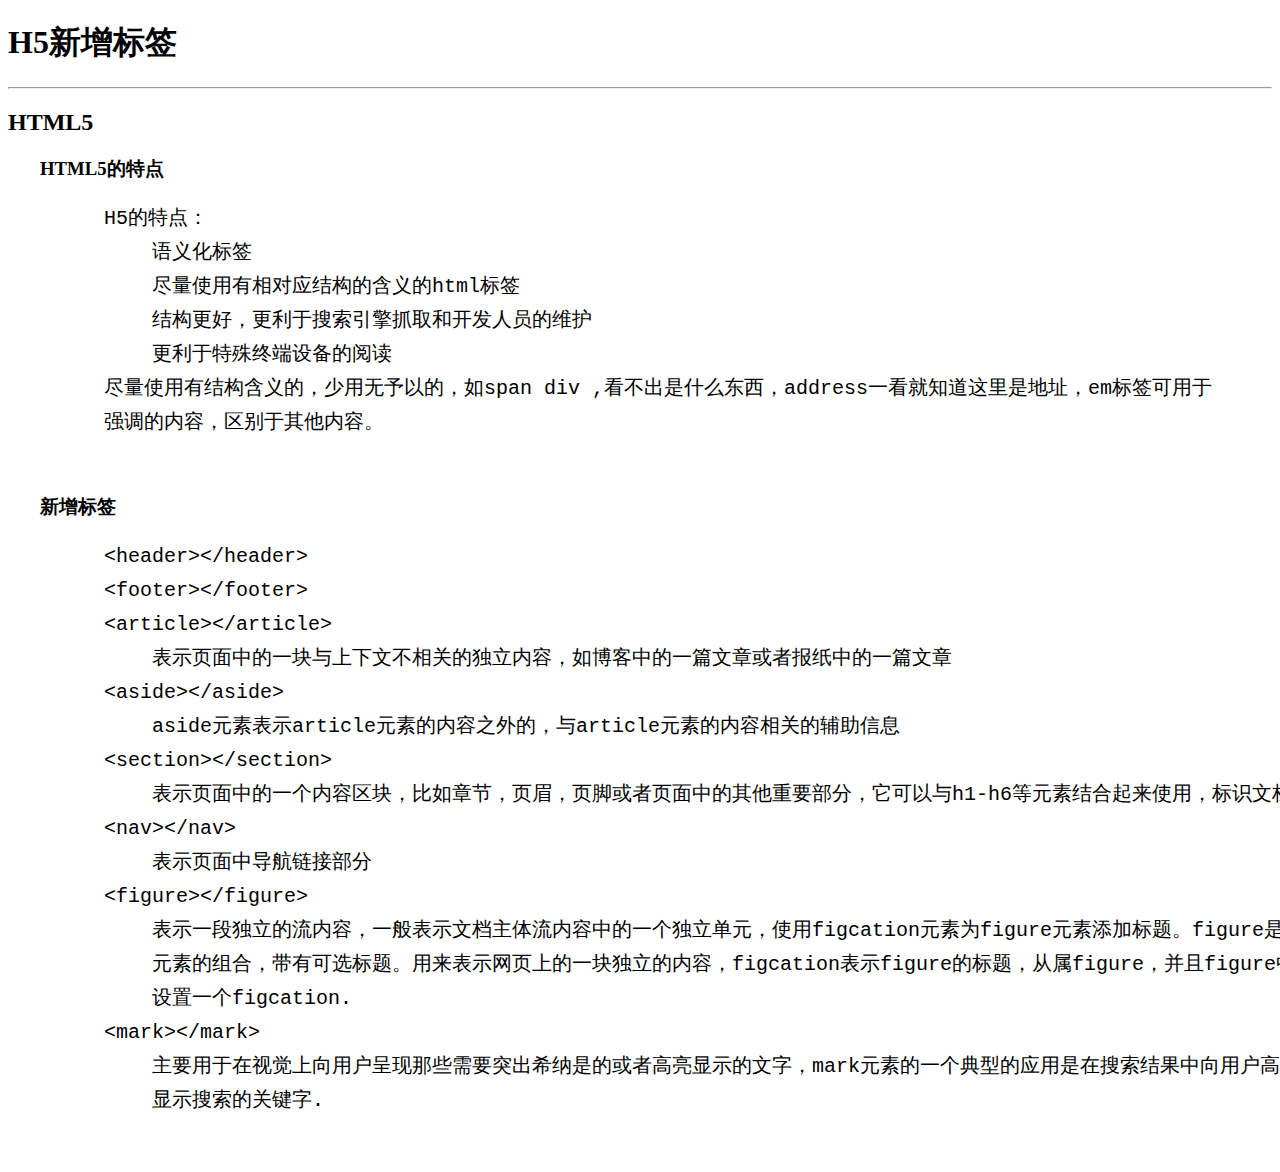
<file: H5新增标签.html>
<!DOCTYPE html>
<html lang="en">
<head>
    <meta charset="UTF-8">
    <meta name="viewport" content="width=device-width, initial-scale=1.0">
    <meta http-equiv="X-UA-Compatible" content="ie=edge">
    <title>H5新增标签</title>
    <style type="text/css">
        h3{
            text-indent: 32px;
        }
        pre{
            font-size: 20px;
            line-height: 1.7;
        }
    </style>
</head>
<body>
    <h1>H5新增标签</h1>
    <hr>
    <h2>HTML5</h2>
    <h3>HTML5的特点</h3>
    <pre>
        H5的特点：
            语义化标签 
            尽量使用有相对应结构的含义的html标签
            结构更好，更利于搜索引擎抓取和开发人员的维护
            更利于特殊终端设备的阅读
        尽量使用有结构含义的，少用无予以的，如span div ,看不出是什么东西，address一看就知道这里是地址，em标签可用于
        强调的内容，区别于其他内容。
    </pre>
    <h3>
        新增标签
    </h3>
    <pre>
        &lt;header&gt;&lt;/header&gt;
        &lt;footer&gt;&lt;/footer&gt;
        &lt;article&gt;&lt;/article&gt;
            表示页面中的一块与上下文不相关的独立内容，如博客中的一篇文章或者报纸中的一篇文章
        &lt;aside&gt;&lt;/aside&gt;
            aside元素表示article元素的内容之外的，与article元素的内容相关的辅助信息
        &lt;section&gt;&lt;/section&gt;
            表示页面中的一个内容区块，比如章节，页眉，页脚或者页面中的其他重要部分，它可以与h1-h6等元素结合起来使用，标识文档结构
        &lt;nav&gt;&lt;/nav&gt;
            表示页面中导航链接部分
        &lt;figure&gt;&lt;/figure&gt;
            表示一段独立的流内容，一般表示文档主体流内容中的一个独立单元，使用figcation元素为figure元素添加标题。figure是一种
            元素的组合，带有可选标题。用来表示网页上的一块独立的内容，figcation表示figure的标题，从属figure，并且figure中只能
            设置一个figcation.
        &lt;mark&gt;&lt;/mark&gt;
            主要用于在视觉上向用户呈现那些需要突出希纳是的或者高亮显示的文字，mark元素的一个典型的应用是在搜索结果中向用户高亮
            显示搜索的关键字.
    </pre>
</body>
</html>
</file>
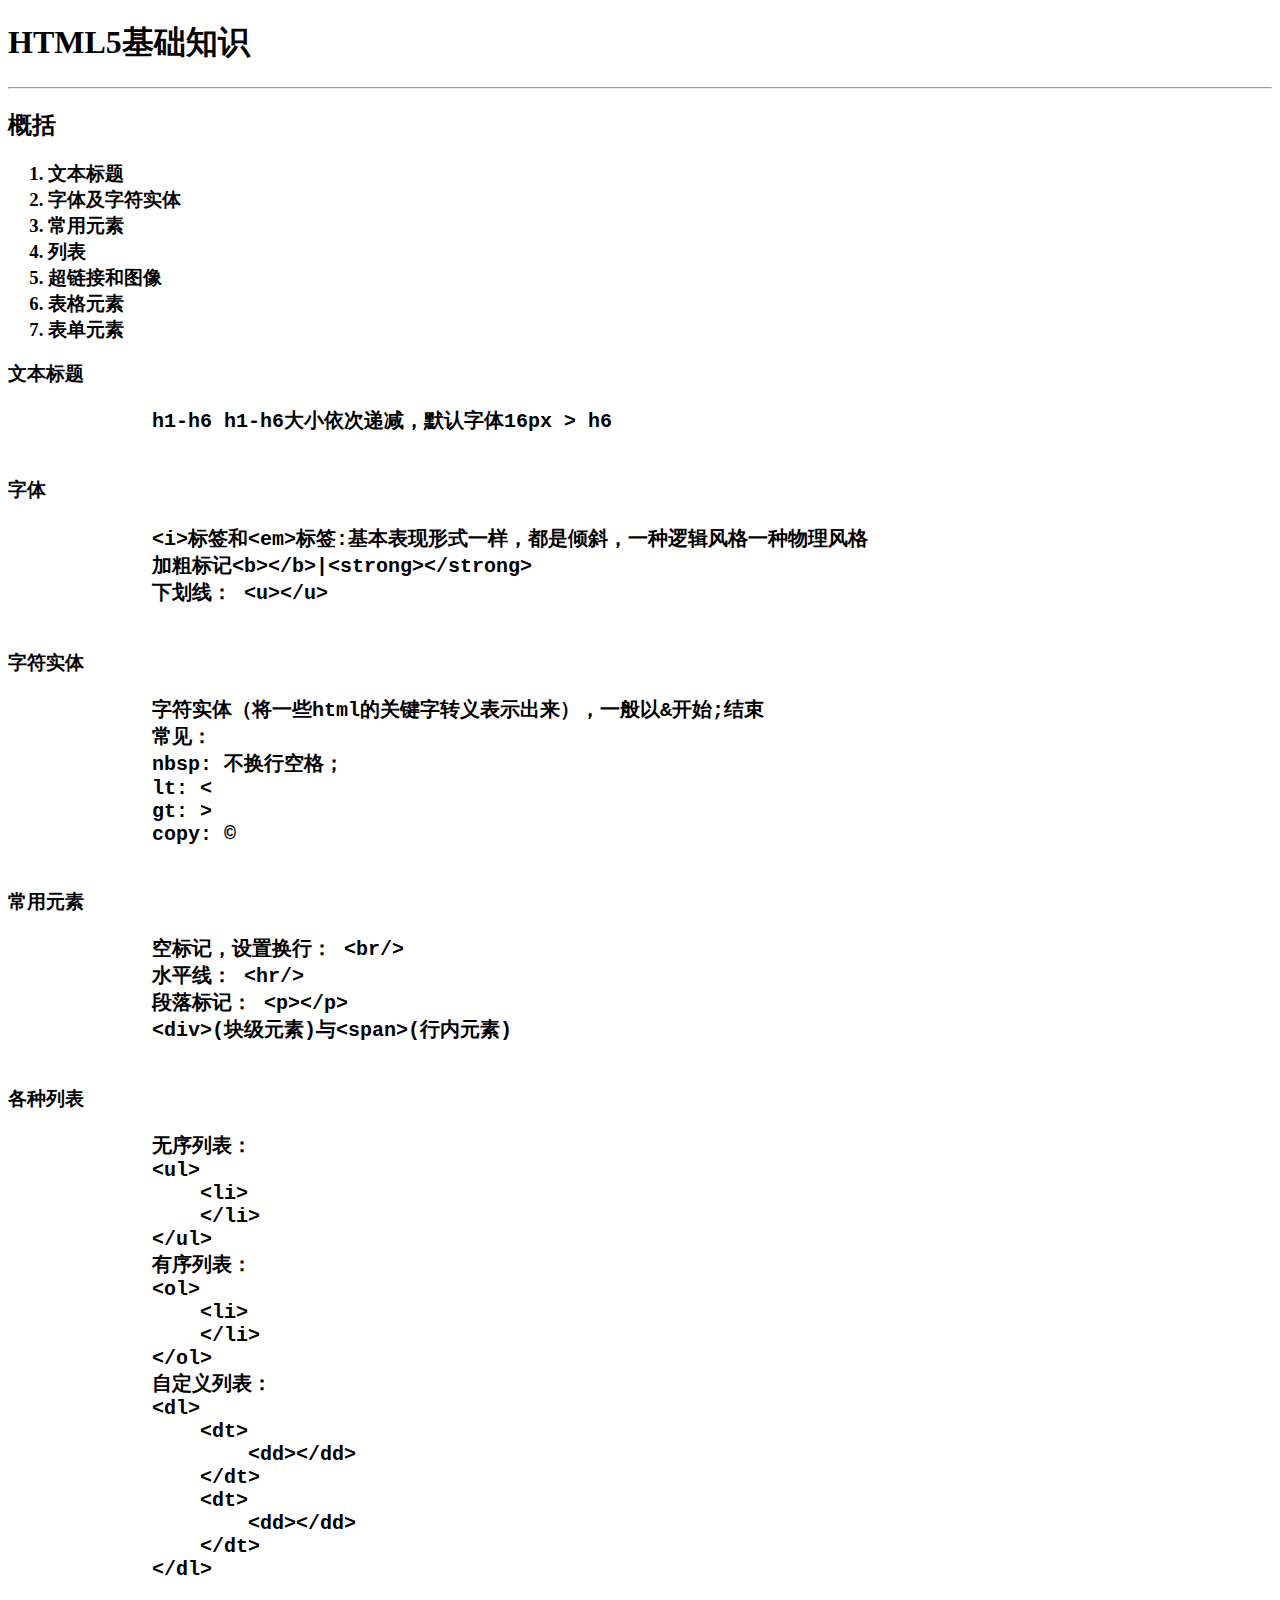
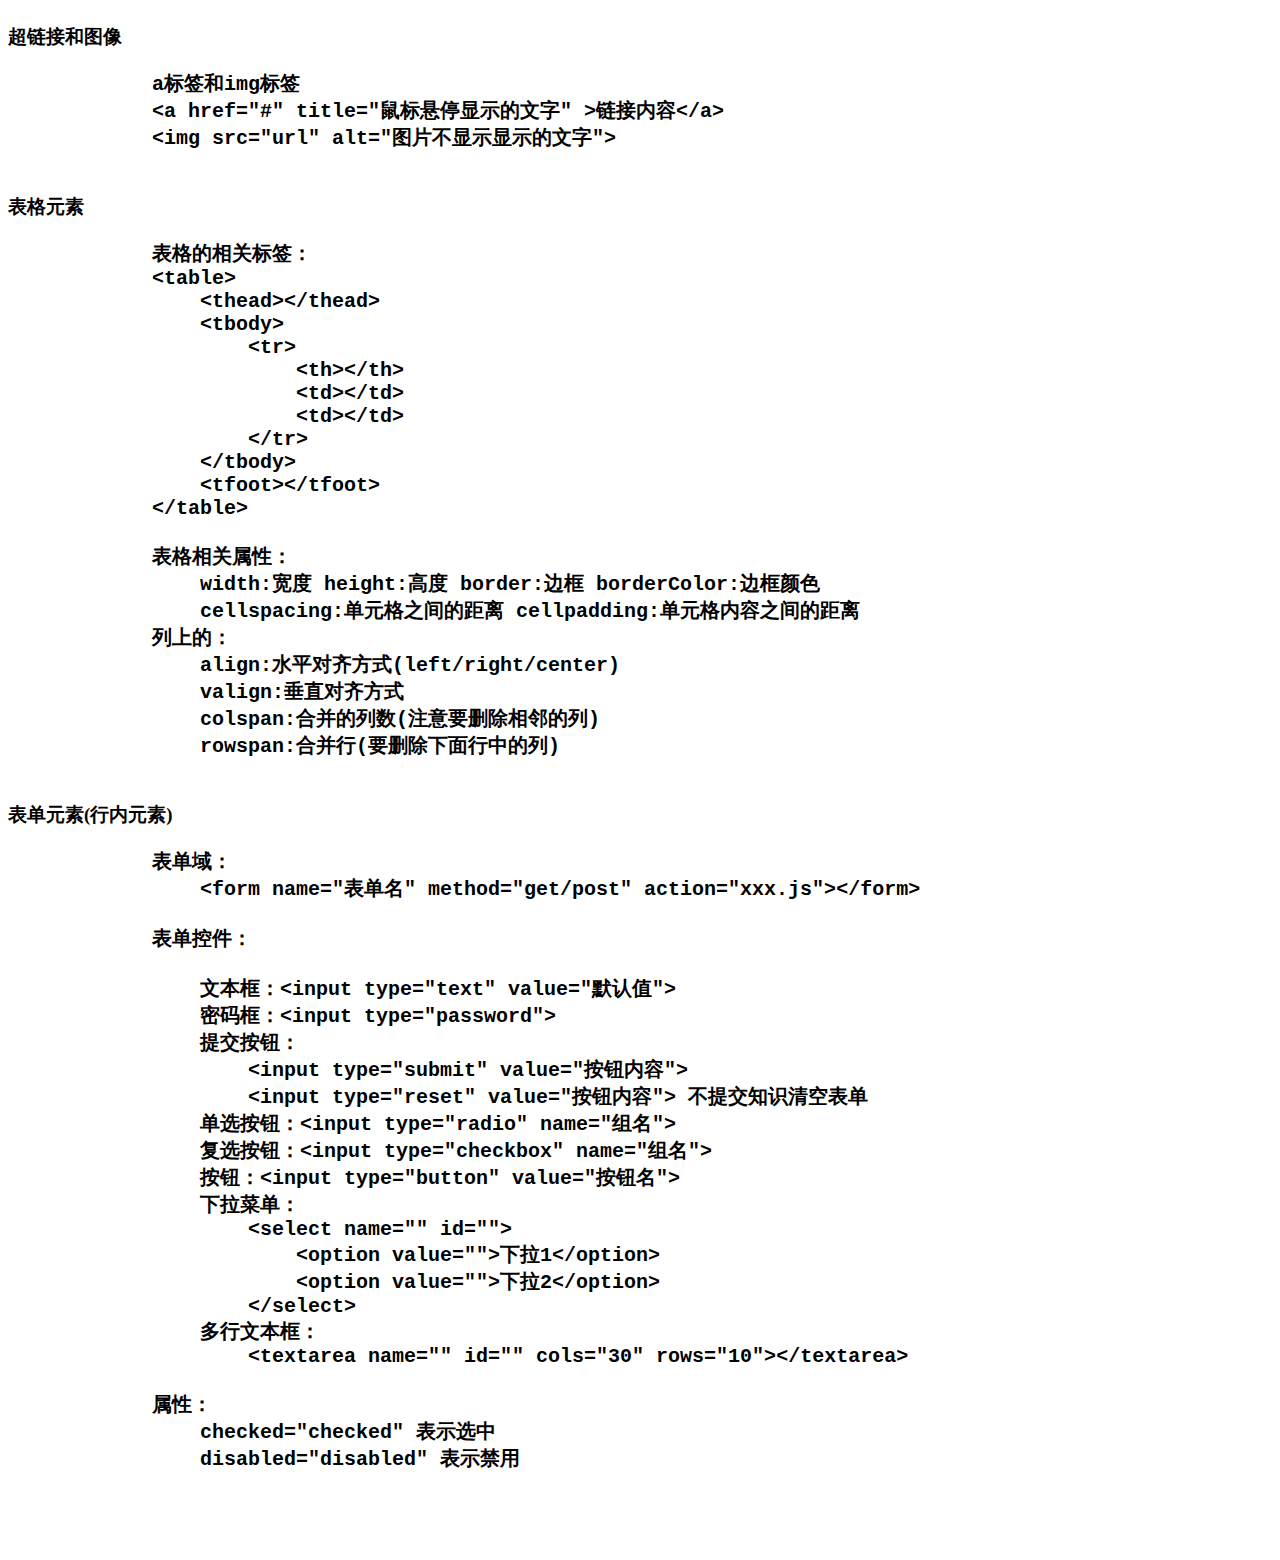
<file: html5基础知识.html>
<!DOCTYPE html>
<html lang="en">
<head>
    <meta charset="UTF-8">
    <meta name="viewport" content="width=device-width, initial-scale=1.0">
    <meta http-equiv="X-UA-Compatible" content="ie=edge">
    <title>html5基础知识</title>
    <style>
        pre{
            font-size: 20px;
            font-weight: 900;
        }
    </style>
</head>
<body>
    <h1>HTML5基础知识</h1>
    <hr>
    <h2>概括</h2>
    <h3>
        <ol>
            <li>文本标题</li>
            <li>字体及字符实体</li>
            <li>常用元素</li>
            <li>列表</li>
            <li>超链接和图像</li>
            <li>表格元素</li>
            <li>表单元素</li>
        </ol>
    </h3>
    <h3>
        文本标题
        <pre>
            h1-h6 h1-h6大小依次递减，默认字体16px > h6
        </pre>
    </h3>
    <h3>字体</h3>
    <h4>
        <pre>
            &lt;i&gt;标签和&lt;em&gt;标签:基本表现形式一样，都是倾斜，一种逻辑风格一种物理风格
            加粗标记&lt;b&gt;&lt;/b&gt;|&lt;strong&gt;&lt;/strong&gt;
            下划线： &lt;u&gt;&lt;/u&gt;
        </pre> 
    </h4>
    <h3>
        字符实体<br>
        <pre>
            字符实体（将一些html的关键字转义表示出来），一般以&开始;结束
            常见：
            nbsp:&nbsp;不换行空格；
            lt: &lt;
            gt: &gt;
            copy: &copy;
        </pre>
    </h3>
    <h3>
        常用元素
        <pre>
            空标记，设置换行： &lt;br/&gt;
            水平线： &lt;hr/&gt;
            段落标记： &lt;p&gt;&lt;/p&gt;
            &lt;div&gt;(块级元素)与&lt;span&gt;(行内元素)
        </pre>
    </h3>
    <h3>
        各种列表
        <pre>
            无序列表：
            &lt;ul&gt; 
                &lt;li&gt;
                &lt;/li&gt;
            &lt;/ul&gt;
            有序列表：
            &lt;ol&gt; 
                &lt;li&gt;
                &lt;/li&gt;
            &lt;/ol&gt;
            自定义列表：
            &lt;dl&gt; 
                &lt;dt&gt;
                    &lt;dd&gt;&lt;/dd&gt;
                &lt;/dt&gt;
                &lt;dt&gt;
                    &lt;dd&gt;&lt;/dd&gt;
                &lt;/dt&gt;
            &lt;/dl&gt;
        </pre>
    </h3>
    <h3>
        超链接和图像
        <pre>
            a标签和img标签
            &lt;a href="#" title="鼠标悬停显示的文字" &gt;链接内容&lt;/a&gt;
            &lt;img src="url" alt="图片不显示显示的文字"&gt;
        </pre>
    </h3>
    <h3>
        表格元素
        <pre>
            表格的相关标签：
            &lt;table&gt;
                &lt;thead&gt;&lt;/thead&gt;
                &lt;tbody&gt;
                    &lt;tr&gt;
                        &lt;th&gt;&lt;/th&gt;
                        &lt;td&gt;&lt;/td&gt;
                        &lt;td&gt;&lt;/td&gt;
                    &lt;/tr&gt;
                &lt;/tbody&gt;
                &lt;tfoot&gt;&lt;/tfoot&gt;
            &lt;/table&gt;
            
            表格相关属性：
                width:宽度 height:高度 border:边框 borderColor:边框颜色
                cellspacing:单元格之间的距离 cellpadding:单元格内容之间的距离
            列上的：
                align:水平对齐方式(left/right/center)
                valign:垂直对齐方式
                colspan:合并的列数(注意要删除相邻的列)
                rowspan:合并行(要删除下面行中的列)
        </pre>
    </h3>
    <h3>
        表单元素(行内元素)
        <pre>
            表单域：
                &lt;form name="表单名" method="get/post" action="xxx.js"&gt;&lt;/form&gt;

            表单控件：

                文本框：&lt;input type="text" value="默认值"&gt;
                密码框：&lt;input type="password"&gt;
                提交按钮：
                    &lt;input type="submit" value="按钮内容"&gt; 
                    &lt;input type="reset" value="按钮内容"&gt; 不提交知识清空表单
                单选按钮：&lt;input type="radio" name="组名"&gt;
                复选按钮：&lt;input type="checkbox" name="组名"&gt;
                按钮：&lt;input type="button" value="按钮名"&gt;
                下拉菜单：
                    &lt;select name="" id=""&gt;
                        &lt;option value=""&gt;下拉1&lt;/option&gt;
                        &lt;option value=""&gt;下拉2&lt;/option&gt;
                    &lt;/select&gt;                
                多行文本框：
                    &lt;textarea name="" id="" cols="30" rows="10"&gt;&lt;/textarea&gt;

            属性：
                checked="checked" 表示选中
                disabled="disabled" 表示禁用
        </pre>
    </h3>
</body>
</html>
</file>
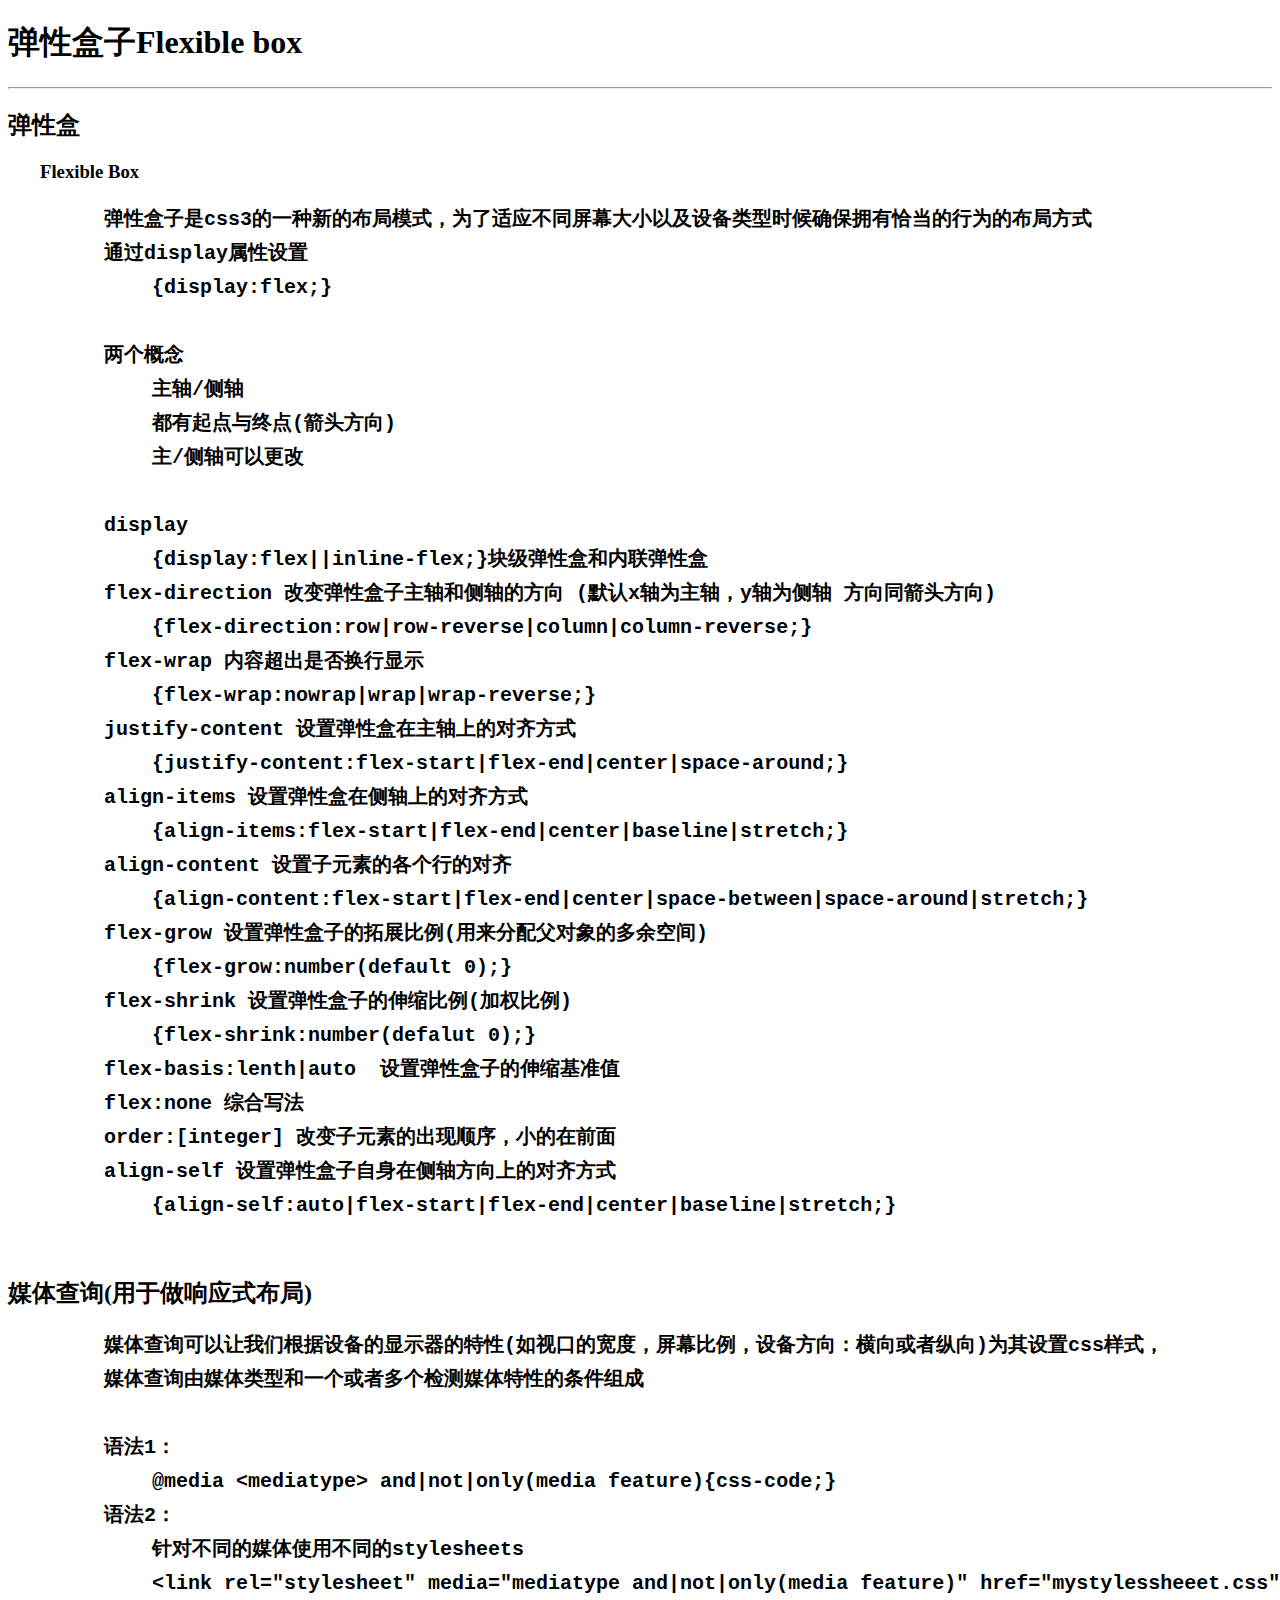
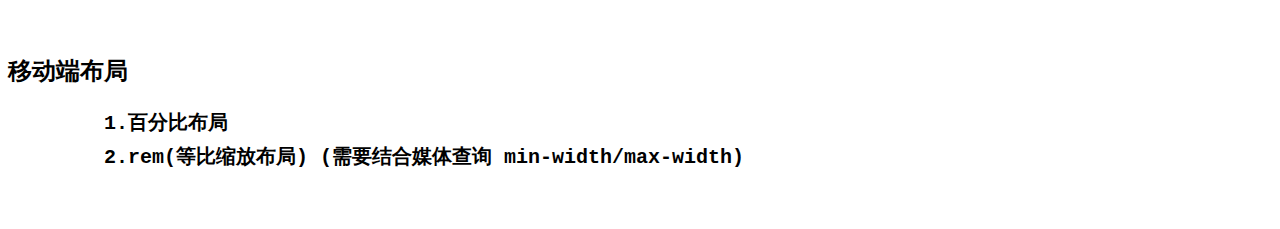
<file: 弹性盒子flexibleBox.html>
<!DOCTYPE html>
<html lang="en">
<head>
    <meta charset="UTF-8">
    <meta name="viewport" content="width=device-width, initial-scale=1.0">
    <meta http-equiv="X-UA-Compatible" content="ie=edge">
    <title>弹性盒子</title>
    <style type="text/css">
        h3{
            text-indent: 32px;
        }
        pre{
            font-weight: 900;
            font-size: 20px;
            line-height: 1.7;
        }
    </style>
</head>
<body>
    <h1>弹性盒子Flexible box</h1>
    <hr>
    <h2>弹性盒</h2>
    <h3>Flexible Box</h3>
    <pre>
        弹性盒子是css3的一种新的布局模式，为了适应不同屏幕大小以及设备类型时候确保拥有恰当的行为的布局方式
        通过display属性设置
            {display:flex;}
        
        两个概念
            主轴/侧轴
            都有起点与终点(箭头方向)
            主/侧轴可以更改
        
        display
            {display:flex||inline-flex;}块级弹性盒和内联弹性盒
        flex-direction 改变弹性盒子主轴和侧轴的方向 (默认x轴为主轴，y轴为侧轴 方向同箭头方向)
            {flex-direction:row|row-reverse|column|column-reverse;}
        flex-wrap 内容超出是否换行显示
            {flex-wrap:nowrap|wrap|wrap-reverse;}
        justify-content 设置弹性盒在主轴上的对齐方式
            {justify-content:flex-start|flex-end|center|space-around;}
        align-items 设置弹性盒在侧轴上的对齐方式
            {align-items:flex-start|flex-end|center|baseline|stretch;}
        align-content 设置子元素的各个行的对齐
            {align-content:flex-start|flex-end|center|space-between|space-around|stretch;}
        flex-grow 设置弹性盒子的拓展比例(用来分配父对象的多余空间)
            {flex-grow:number(default 0);}
        flex-shrink 设置弹性盒子的伸缩比例(加权比例)
            {flex-shrink:number(defalut 0);}
        flex-basis:lenth|auto  设置弹性盒子的伸缩基准值
        flex:none 综合写法
        order:[integer] 改变子元素的出现顺序，小的在前面
        align-self 设置弹性盒子自身在侧轴方向上的对齐方式
            {align-self:auto|flex-start|flex-end|center|baseline|stretch;}
    </pre>
    <h2>
        媒体查询(用于做响应式布局)
    </h2>
    <pre>
        媒体查询可以让我们根据设备的显示器的特性(如视口的宽度，屏幕比例，设备方向：横向或者纵向)为其设置css样式，
        媒体查询由媒体类型和一个或者多个检测媒体特性的条件组成

        语法1：
            @media &lt;mediatype&gt; and|not|only(media feature){css-code;}
        语法2：
            针对不同的媒体使用不同的stylesheets
            &lt;link rel="stylesheet" media="mediatype and|not|only(media feature)" href="mystylessheeet.css"&gt;
    </pre>
    <h2>移动端布局</h2>
    <pre>
        1.百分比布局
        2.rem(等比缩放布局) (需要结合媒体查询 min-width/max-width)
    </pre>
</body>
</html>
</file>
